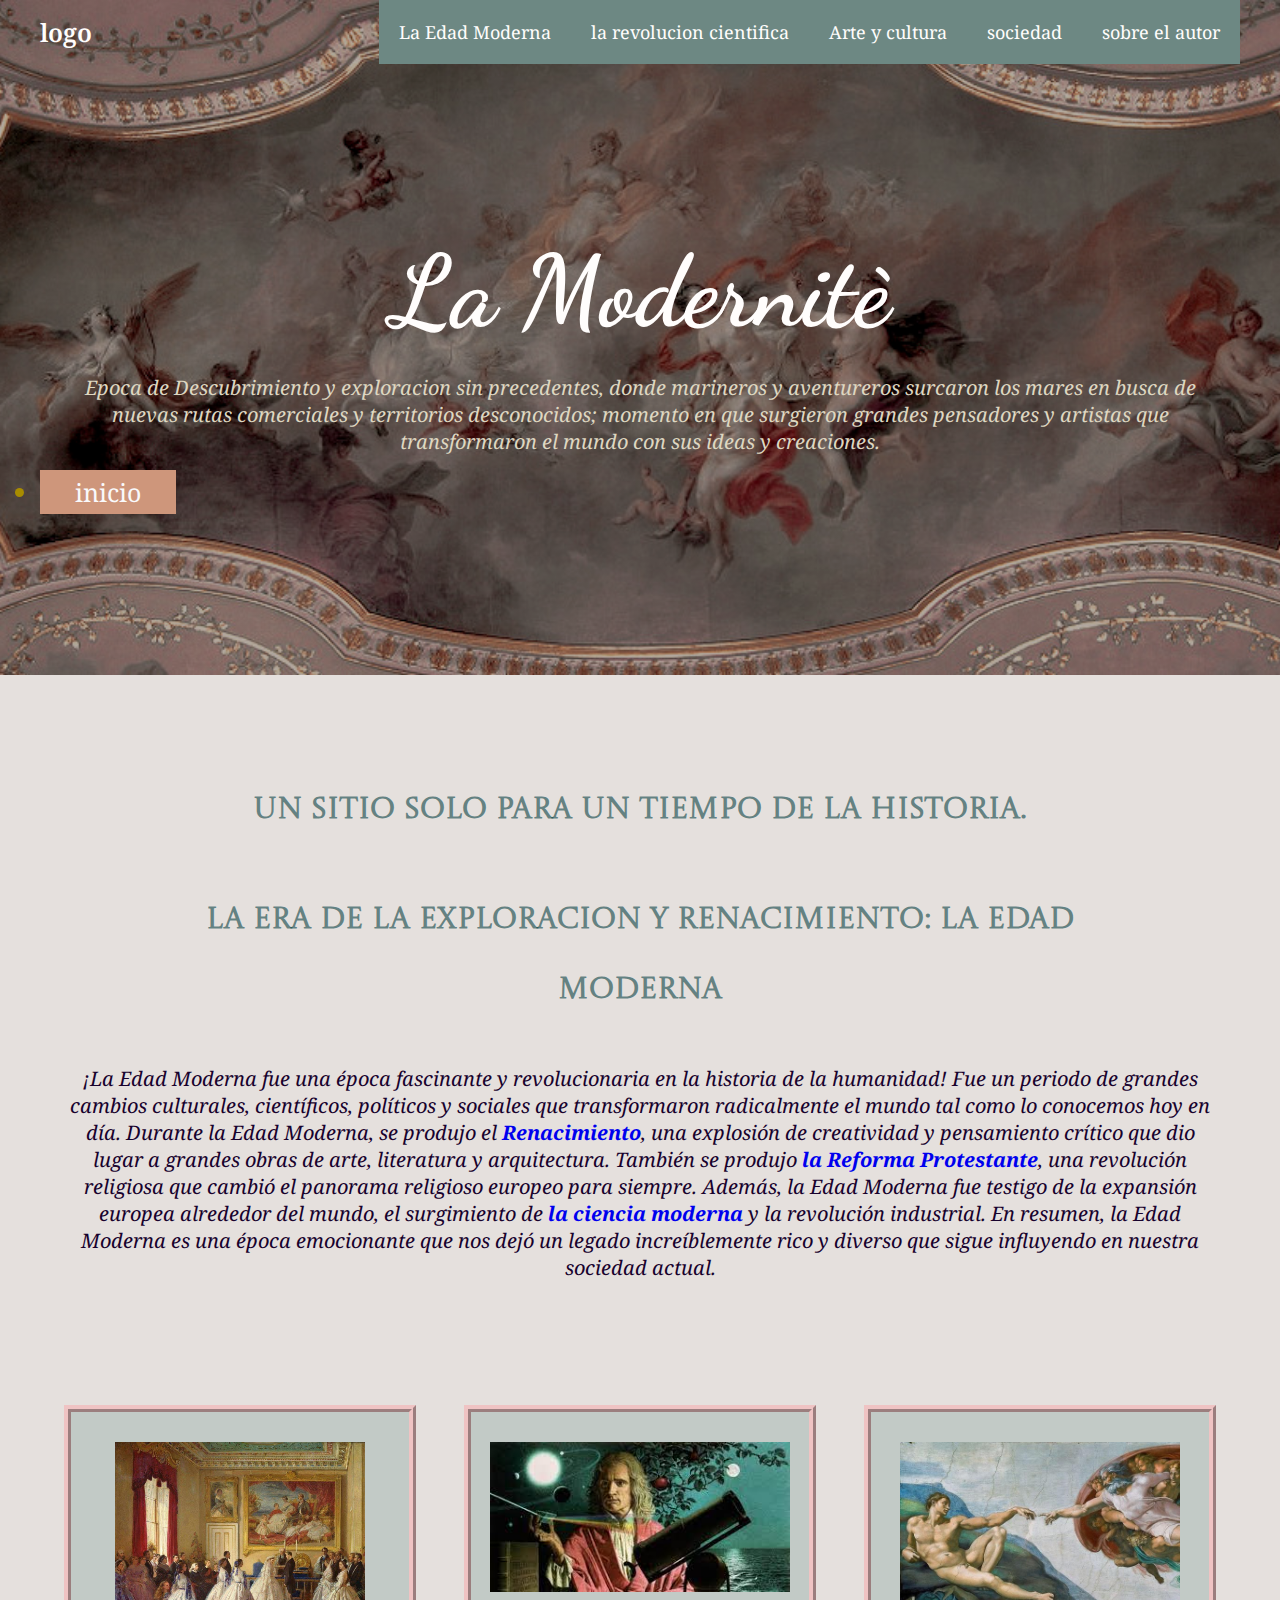
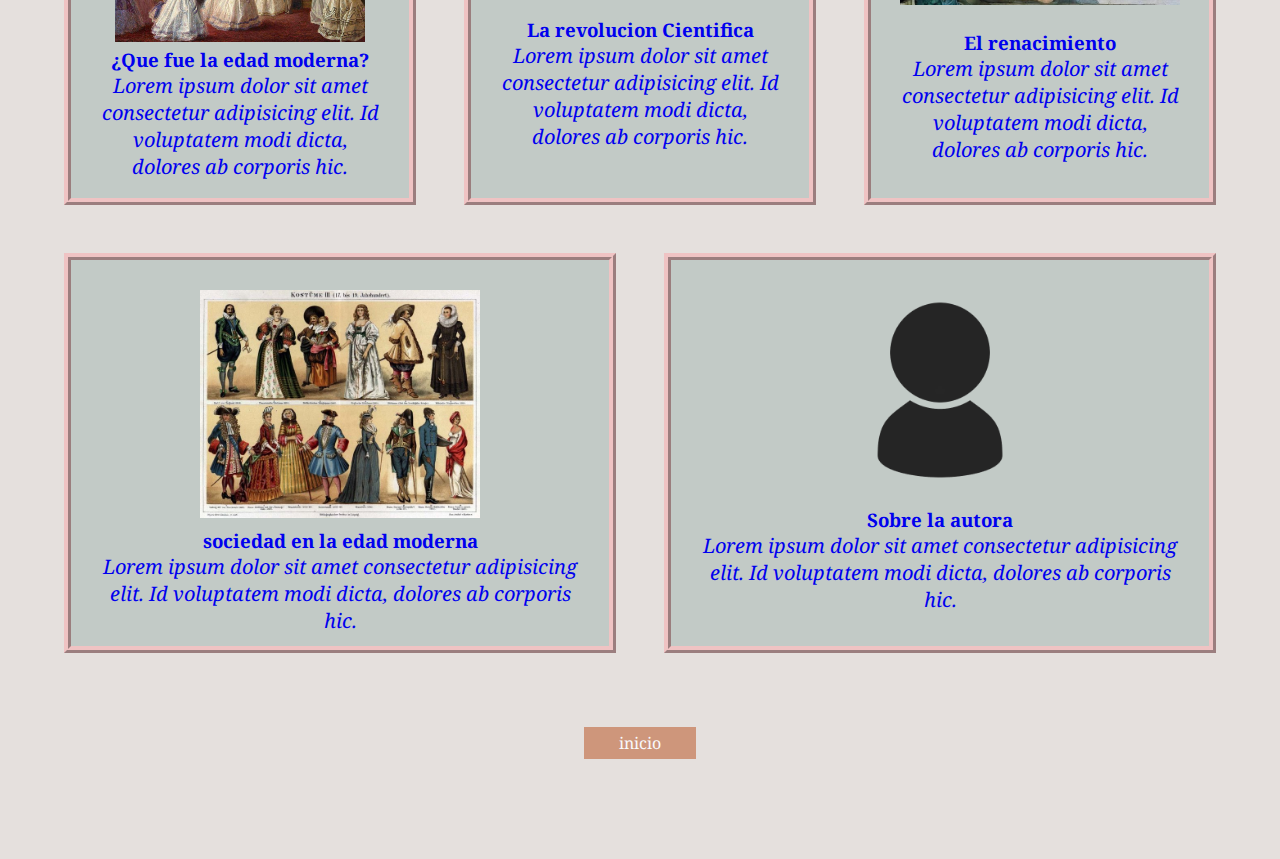
<file: index.html>
<!DOCTYPE html>
<html lang="es">
<head>
    <meta charset="UTF-8">
    <meta http-equiv="X-UA-Compatible" content="IE=edge">
    <meta name="viewport" content="width=device-width, initial-scale=1.0">
    <title>inicio</title>
    <link rel="stylesheet" href="style.css">
    <link rel="shortcut icon" href="carpeta/icon.jpg">
</head>
<body>

  <header class=" header">
    <div class="menu container">
        <a href="#" class="logo">logo</a>
        <input type="checkbox" id="menu"/>
        <label for="menu">
            <img src="carpeta/icon.png" class="menu-icono" alt="">
        </label>
        <nav class="navbar">
            <ul>
                <li><a href="index - copia.html">La Edad Moderna</a></li>
                <li><a href="index-revolucion cientifica.html">la revolucion cientifica</a></li>
                <li><a href="index-renacimiento.html">Arte y cultura</a></li>
                <li><a href="index-sociedad.html">sociedad</a></li>
                <li><a href="index-autor.html">sobre el autor</a></li>
            </ul>

        </nav>

    </div>
    <div class="content container">
        <h1>La Modernitè</h1>
        <br>
        <p> Epoca de Descubrimiento y exploracion sin precedentes, donde marineros y 
            aventureros surcaron los mares en busca de nuevas rutas comerciales y territorios
             desconocidos; momento en que surgieron grandes pensadores y artistas que transformaron el mundo con sus ideas y creaciones.
        </p>
        <ul><li><a href="index.html" class="btn-1">inicio</a></li></ul>
    </div>
  </header>











  <section class="cofi">


    <div class="cofi-content container">

        <h2>un sitio solo para un tiempo de la historia.</h2>
        <h2>la era de la exploracion y renacimiento: LA EDAD MODERNA</h2>
        <p class="txt-p"> ¡La Edad Moderna fue una época fascinante y revolucionaria en la historia de la humanidad! Fue un periodo de grandes cambios culturales, científicos, políticos y sociales que transformaron
             radicalmente el mundo tal como lo conocemos hoy en día. Durante la Edad Moderna, se produjo el <span><a href="index-sociedad.html">Renacimiento</a></span>, una explosión de creatividad y pensamiento crítico que dio lugar a grandes obras de arte, 
             literatura y arquitectura. También se produjo<span><a href="index-sociedad.html"> la Reforma Protestante</a></span>, una revolución religiosa que cambió el panorama religioso europeo para siempre. Además, la Edad Moderna fue testigo de la 
             expansión europea alrededor del mundo, el surgimiento de <span><a href="index-sociedad.html">la ciencia moderna</a></span> y la revolución industrial. En resumen, la Edad Moderna es una época emocionante que nos dejó un legado 
             increíblemente rico y diverso que sigue influyendo en nuestra sociedad actual.
        </p>

        <div class="cofi-group">
            <div class="cofi-1">
                </li><a href="index - copia.html">
                    <img src="carpeta/Boda de la regina Elisabetta.jfif" alt=""> 
                    <h3>¿Que fue la edad moderna?</h3> 
                    <p> 
                    Lorem ipsum dolor sit amet consectetur adipisicing elit.
                    Id voluptatem modi dicta, dolores ab corporis hic.
                </a></p> 
            </div> 
            <div class="cofi-2">
                <a href="index-revolucion cientifica.html">
                    <img src="carpeta/newton.jfif" alt=""> 
                    <h3>La revolucion Cientifica</h3> 
                    <p> 
                    Lorem ipsum dolor sit amet consectetur adipisicing elit.
                    Id voluptatem modi dicta, dolores ab corporis hic.
                </a> </p> 
            </div> 
            <div class="cofi-3">
                <a href="index-renacimiento.html">
                    <img src="carpeta/renacimiento.jfif" alt=""> 
                    <h3>El renacimiento</h3> 
                    <p> 
                    Lorem ipsum dolor sit amet consectetur adipisicing elit.
                    Id voluptatem modi dicta, dolores ab corporis hic.
                </a> </p> 
            </div> 
        
        </div>
        

        <div class="cofi-group2">
            <div class="cofi-4">
                
                
                <a href="index-sociedad.html">
                    <img src="carpeta/people.jpg" alt=""> 
                    <h3>sociedad en la edad moderna</h3> 
                    <p> 
                    Lorem ipsum dolor sit amet consectetur adipisicing elit.
                    Id voluptatem modi dicta, dolores ab corporis hic.
                </a> </p> 

            </div> 
            <div class="cofi-5">
                <a href="index-autor.html">
                    <img src="pngwing.com (4).png" alt=""> 
                    <h3>Sobre la autora</h3> 
                    <p> 
                    Lorem ipsum dolor sit amet consectetur adipisicing elit.
                    Id voluptatem modi dicta, dolores ab corporis hic.
                </a> </p> 
            </div> 
        </div>
        <a href="#" class="btn-1">inicio</a>
</div>
            
  </section>
</file>
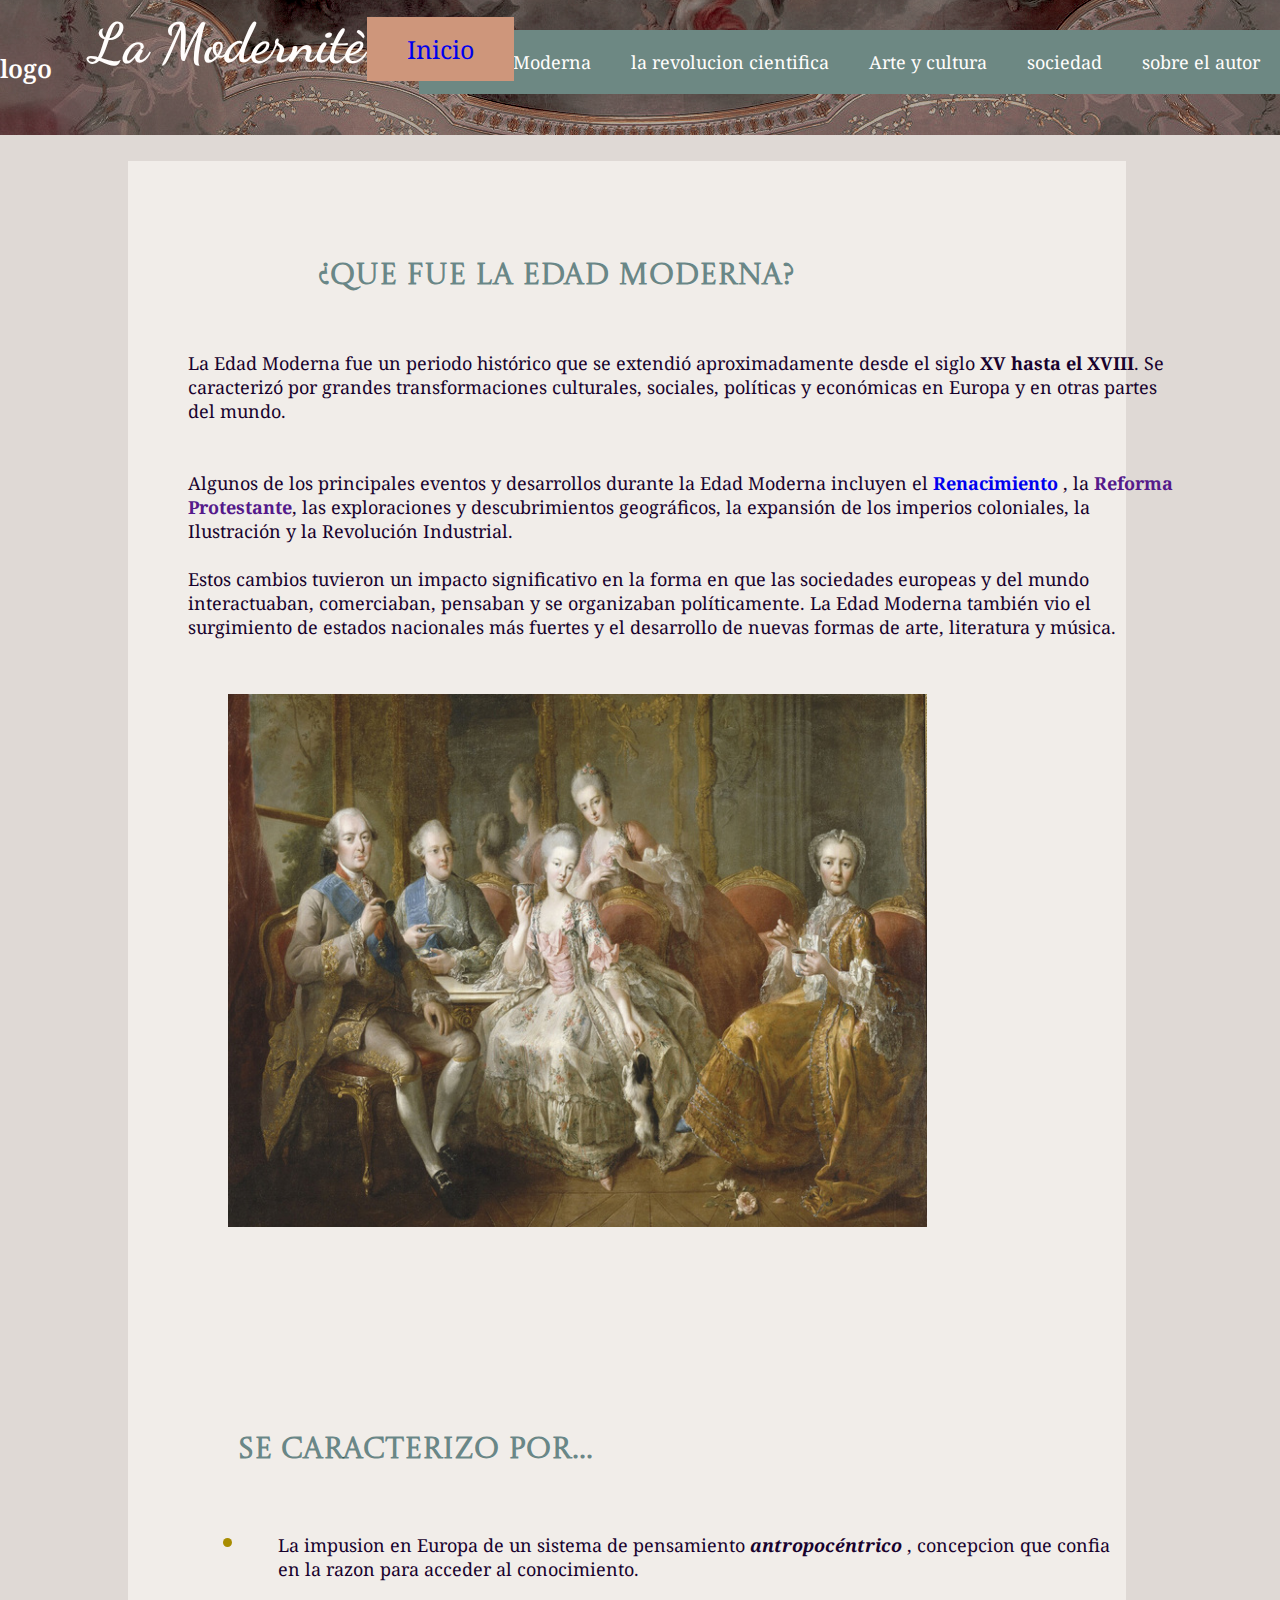
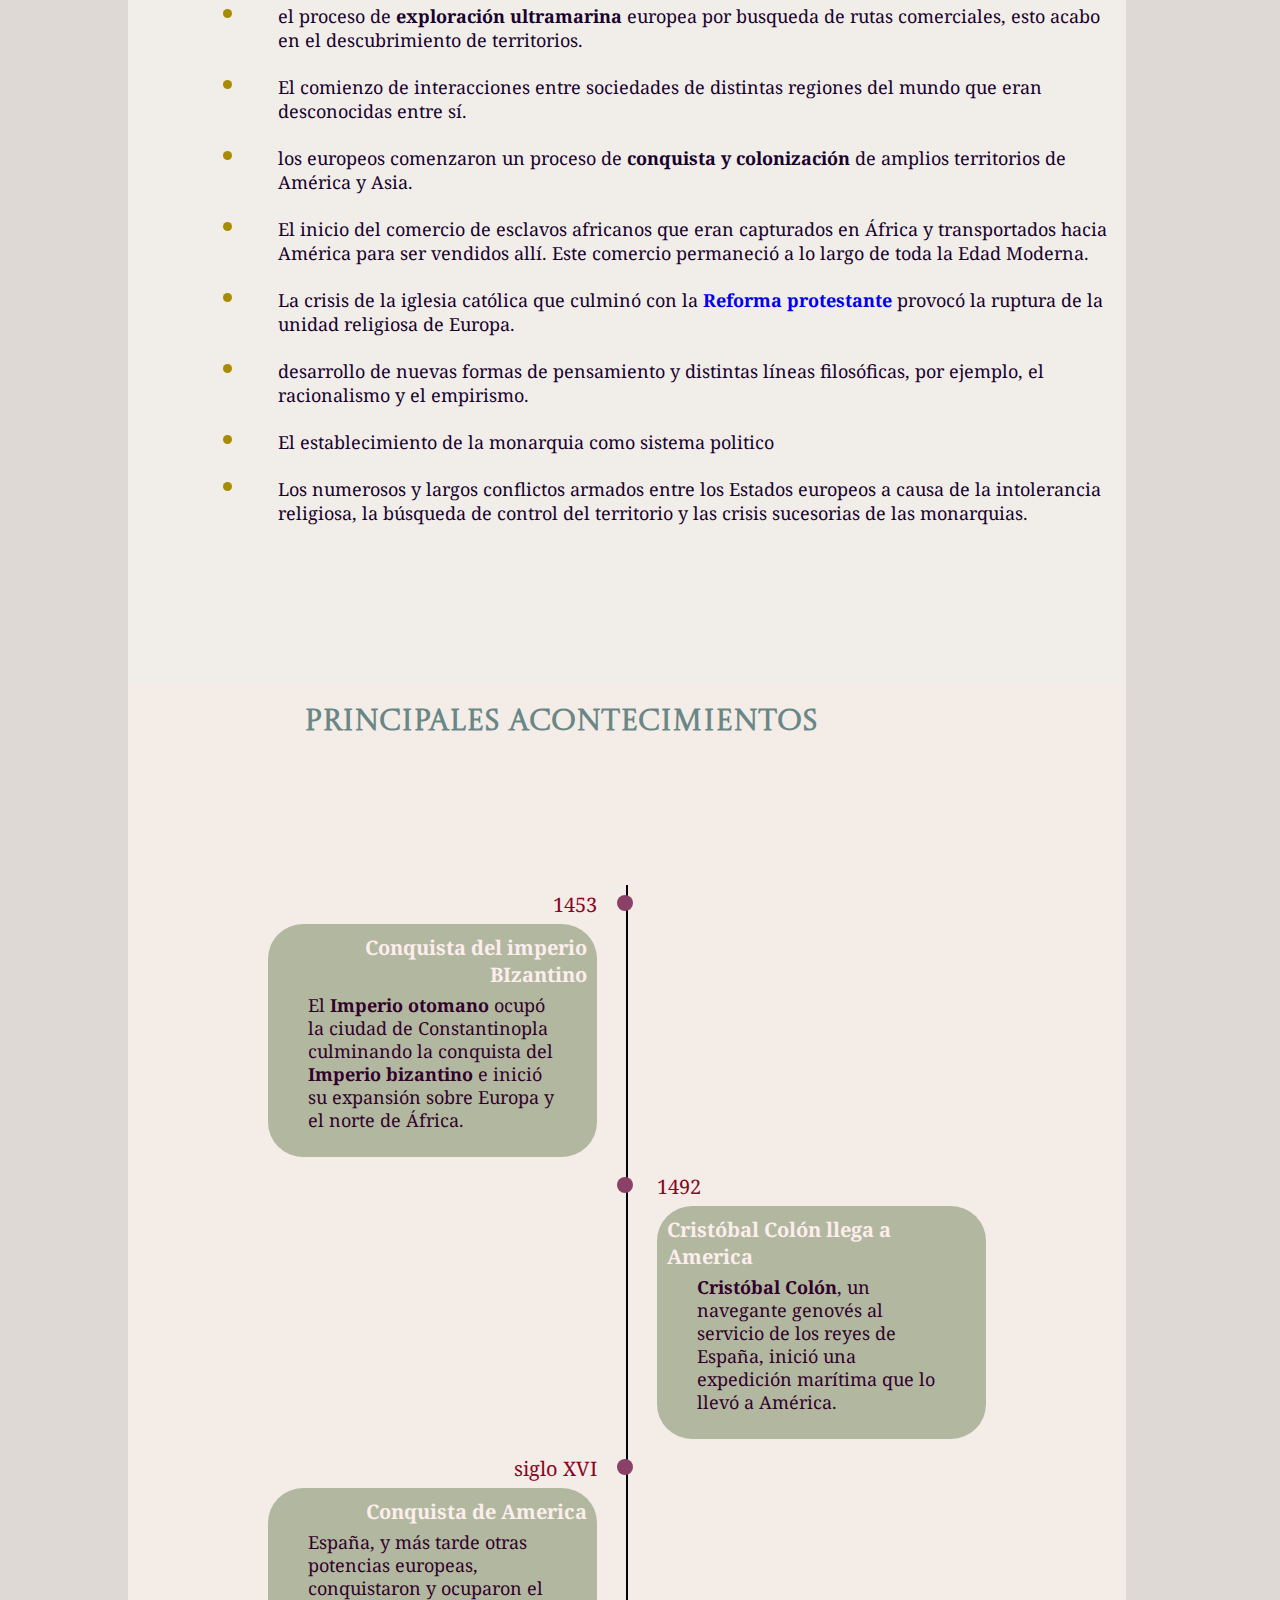
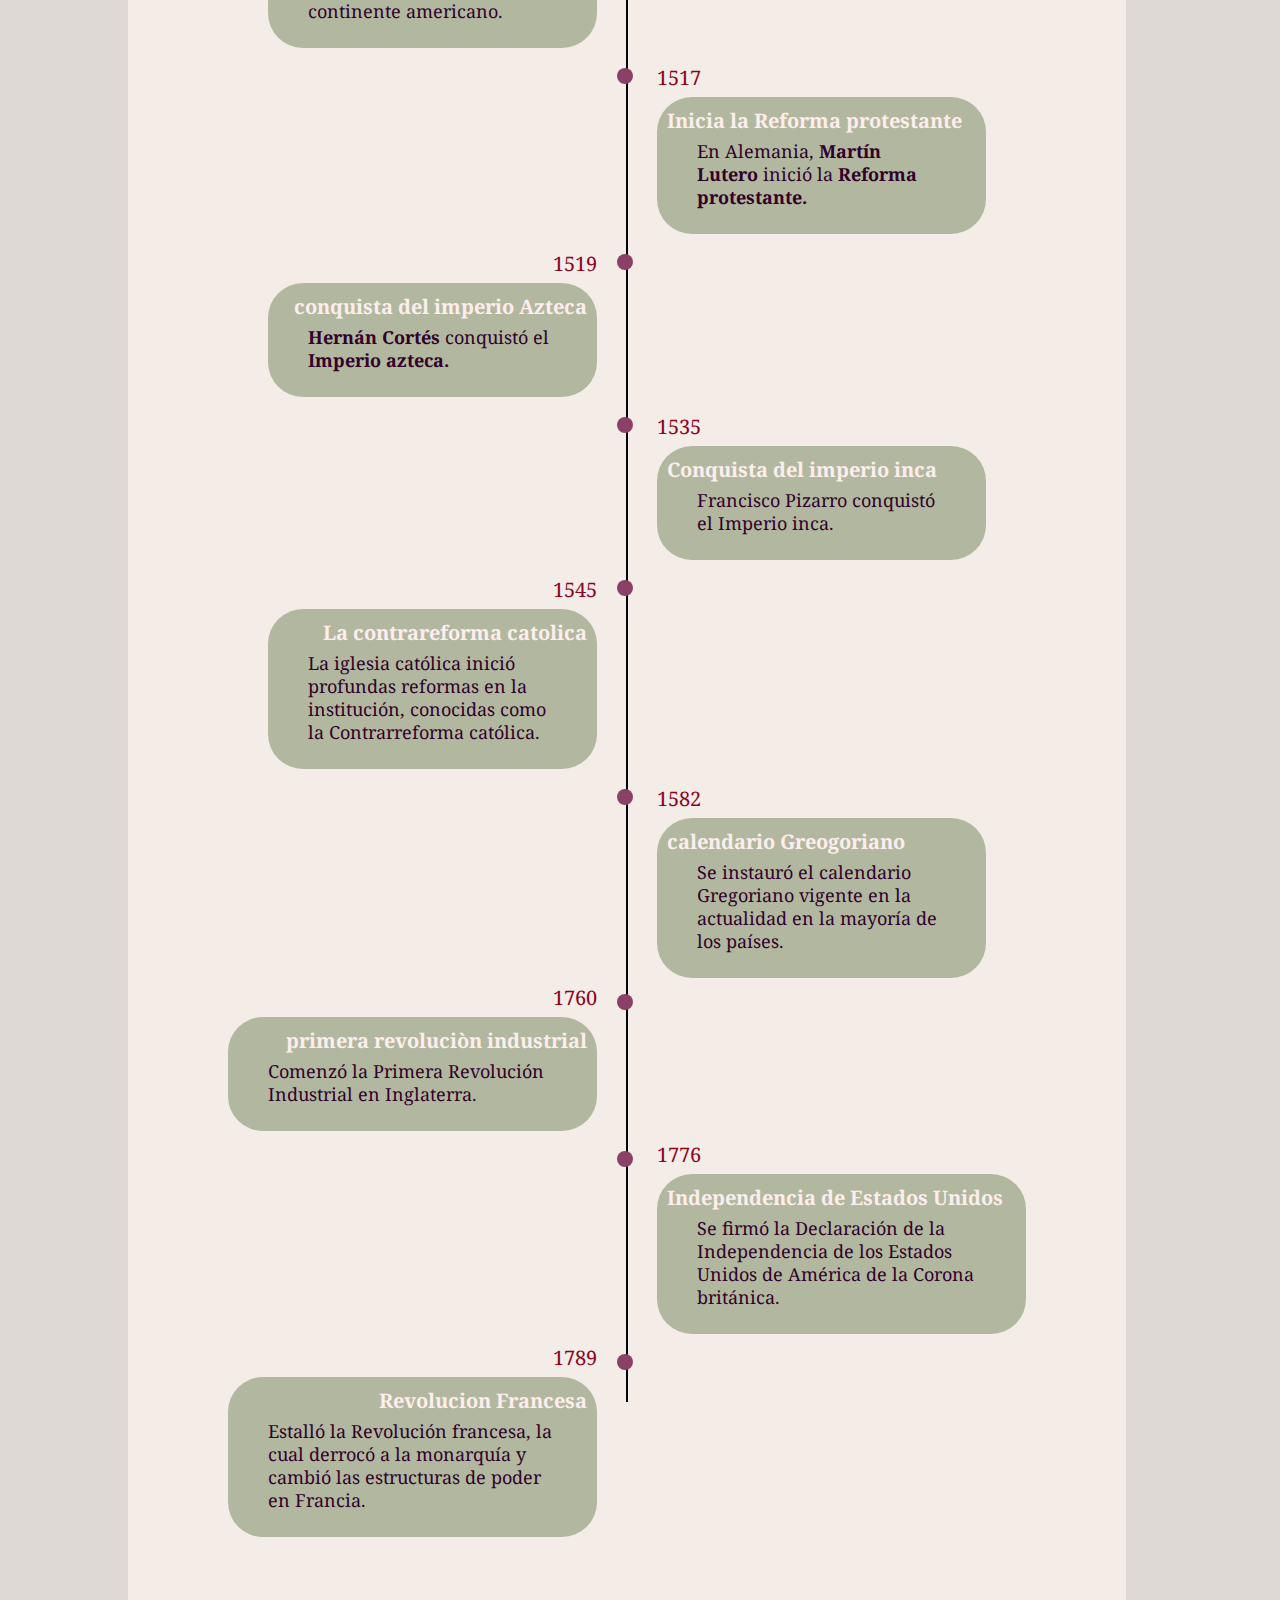
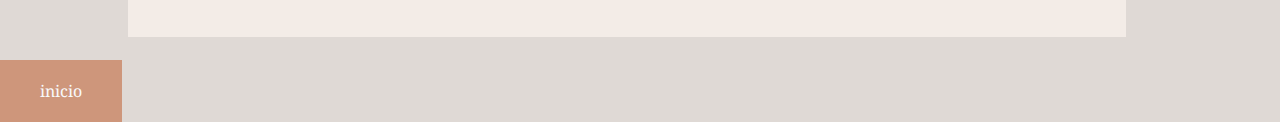
<file: index - copia.html>
<!DOCTYPE html>
<html lang="es">
<head>
    <meta charset="UTF-8">
    <meta http-equiv="X-UA-Compatible" content="IE=edge">
    <meta name="viewport" content="width=device-width, initial-scale=1.0">
    <title>La edad moderna</title>
    <link rel="stylesheet" href="style - copia.css">
    <link rel="shortcut icon" href="carpeta/icon.jpg">
</head>
<body>

  <header class="header">
    <div class="menu container">
        <a href="#" class="logo">logo</a>
        <input type="checkbox" id="menu"/>
        <label for="menu">
            <img src="Untitled.png" class="menu-icono" alt="">
        </label>
        <nav class="navbar">
            <ul>
                <li><a href="index - copia.html">La Edad Moderna</a></li>
                <li><a href="index-revolucion cientifica.html">la revolucion cientifica</a></li>
                <li><a href="index-renacimiento.html">Arte y cultura</a></li>
                <li><a href="index-sociedad.html">sociedad</a></li>
                <li><a href="index-filosofia.html">sobre el autor</a></li>
            </ul>

        </nav>

    </div>
    <div class="content container">
        <h1>La Modernitè</h1>
        <br>
        <ul><li><a href="index.html">Inicio</a></li></ul>
    </div>
  </header>











  <section class="cofi">


    <div class="cofi-content container">

        <h2>¿que fue la edad moderna?</h2>
        <p class="txt-p"> La Edad Moderna fue un periodo histórico que se extendió aproximadamente desde el siglo <span>XV hasta el XVIII</span>. Se caracterizó por grandes transformaciones culturales, sociales, políticas y económicas en Europa y en otras partes del mundo.
            <br><br><br>

            Algunos de los principales eventos y desarrollos durante la Edad Moderna incluyen el <a href="index-renacimiento.html">Renacimiento </a>, la <a href "index-sociedad.html">Reforma Protestante</a>, las exploraciones y descubrimientos geográficos, la expansión de los imperios coloniales, la Ilustración y la Revolución Industrial.
            <br><br>
            Estos cambios tuvieron un impacto significativo en la forma en que las sociedades europeas y del mundo interactuaban, comerciaban, pensaban y se organizaban políticamente. La Edad Moderna también vio el surgimiento de estados nacionales más fuertes y el desarrollo de nuevas formas de arte, literatura y música.
        </p>
        <img class="cofi-img"src="carpeta/familia.jpg" alt="imagen familia">
        

    </div>
        
        
        
    </div>

    <div class="cofi-c">
        <div class="cofi-group">
            <h2>Se caracterizo por...</h2>
            <ul>
                <li><p>La impusion en Europa de  un sistema de pensamiento <span id="an">antropocéntrico</span> , concepcion que confia en la razon para acceder al conocimiento. </p></li>
                <li><p>el proceso de <span>exploración ultramarina</span> europea por busqueda de rutas comerciales, esto acabo en el descubrimiento de territorios. </p></li>
                <li><p>El comienzo de interacciones entre sociedades de distintas regiones del mundo que eran desconocidas entre sí.</p></li>
                <li><p>los europeos comenzaron un proceso de <span>conquista y colonización</span> de amplios territorios de América y Asia.</p></li>
                <li><p>El inicio del comercio de esclavos africanos que eran capturados en África y transportados hacia América para ser vendidos allí. Este comercio permaneció a lo largo de toda la Edad Moderna.</p></li>
                <li><p>La crisis de la iglesia católica que culminó con la<a href="index-sociedad.html"> Reforma protestante</a> provocó la ruptura de la unidad religiosa de Europa.</p></li>
                <li><p>desarrollo de nuevas formas de pensamiento y distintas líneas filosóficas, por ejemplo, el racionalismo y el empirismo.</p></li>
                <li><p>El establecimiento de la monarquia como sistema politico</p></li>
                <li><p>Los numerosos y largos conflictos armados entre los Estados europeos 
                    a causa de la intolerancia religiosa, la búsqueda de control del territorio y las crisis sucesorias de las monarquias.</p></li>
            </ul>

    </div>






  </section>



  




  <section class="timeline">
    <meta charset="utf-8">
  <meta name= "viewport" content="width-device-width, initial-scale=1">
  
  <section class= "timeline-section">
    <h2>Principales acontecimientos</h2>
    <br>
    <br>
    <br>
    <br>
    <div class="timeline-items">
        <div class="timeline-item">
            <div class="timeline-dot"></div> 
            <div class="timeline-date">1453</div>
            <div class="timeline-content">
                <h3>Conquista del imperio BIzantino</h3>
                <p>El <span>Imperio otomano</span> ocupó la ciudad de Constantinopla
                     culminando la conquista del <span>Imperio bizantino</span> e inició 
                     su expansión sobre Europa y el norte de África.</p>
            </div>
        </div>
        <div class="timeline-item">
            <div class="timeline-dot"></div> 
            <div class="timeline-date">1492</div>
            <div class="timeline-content">
                <h3>Cristóbal Colón llega a America
                </h3>
                <p><span>Cristóbal Colón</span>, un navegante genovés al servicio 
                    de los reyes de España, inició una expedición marítima
                     que lo llevó a América.</p>
            </div>
        </div>
        <div class="timeline-item">
            <div class="timeline-dot"></div> 
            <div class="timeline-date">siglo XVI</div>
            <div class="timeline-content">
                <h3>Conquista de America</h3>
                <p>España, y más tarde otras potencias europeas, conquistaron y ocuparon el continente americano.</p>
            </div>
        </div>
        <div class="timeline-item">
            <div class="timeline-dot"></div> 
            <div class="timeline-date">1517</div>
            <div class="timeline-content">
                <h3>Inicia la Reforma protestante</h3>
                <p>En Alemania,<span> Martín Lutero</span> inició la <span>Reforma protestante.</span></p>
            </div>
        </div>
        <div class="timeline-item">
            <div class="timeline-dot"></div> 
            <div class="timeline-date">1519</div>
            <div class="timeline-content">
                <h3>conquista del imperio Azteca</h3>
                <p><span>Hernán Cortés</span> conquistó el <span>Imperio azteca.</span></p>
            </div>
        </div>
        <div class="timeline-item">
            <div class="timeline-dot"></div> 
            <div class="timeline-date">1535</div>
            <div class="timeline-content">
                <h3>Conquista del imperio inca</h3>
                <p>Francisco Pizarro conquistó el Imperio inca.</p>
            </div>
        </div>
        <div class="timeline-item">
            <div class="timeline-dot"></div> 
            <div class="timeline-date">1545</div>
            <div class="timeline-content">
                <h3>La contrareforma catolica</h3>
                <p>La iglesia católica inició profundas reformas en la institución, conocidas como la Contrarreforma católica.</p>
            </div>
        </div>
        <div class="timeline-item">
            <div class="timeline-dot"></div> 
            <div class="timeline-date">1582</div>
            <div class="timeline-content">
                <h3>calendario Greogoriano</h3>
                <p>Se instauró el calendario Gregoriano vigente en la actualidad en la mayoría de los países.</p>
            </div>
        </div>
            
        </div>
        <div class="timeline-item">
            <div class="timeline-dot"></div> 
            <div class="timeline-date">1760</div>
            <div class="timeline-content">
                <h3>primera revoluciòn industrial</h3>
                <p>	Comenzó la Primera Revolución Industrial en Inglaterra.</p>
            </div>
        </div>
        <div class="timeline-item">
            <div class="timeline-dot"></div> 
            <div class="timeline-date">1776</div>
            <div class="timeline-content">
                <h3>Independencia de Estados Unidos</h3>
                <p>Se firmó la Declaración de la Independencia de los Estados Unidos de América de la Corona británica.</p>
            </div>
        </div>
        <div class="timeline-item">
            <div class="timeline-dot"></div> 
            <div class="timeline-date">1789</div>
            <div class="timeline-content">
                <h3>Revolucion Francesa</h3>
                <p>Estalló la Revolución francesa, la cual derrocó a la monarquía y cambió las estructuras de poder en Francia.</p>
            </div>
        </div>
        

        
    </div>
  </section>
  </section>
    
  <a href="#" class="btn-1">inicio</a>

  
  
  
</body>
</html>
</file>
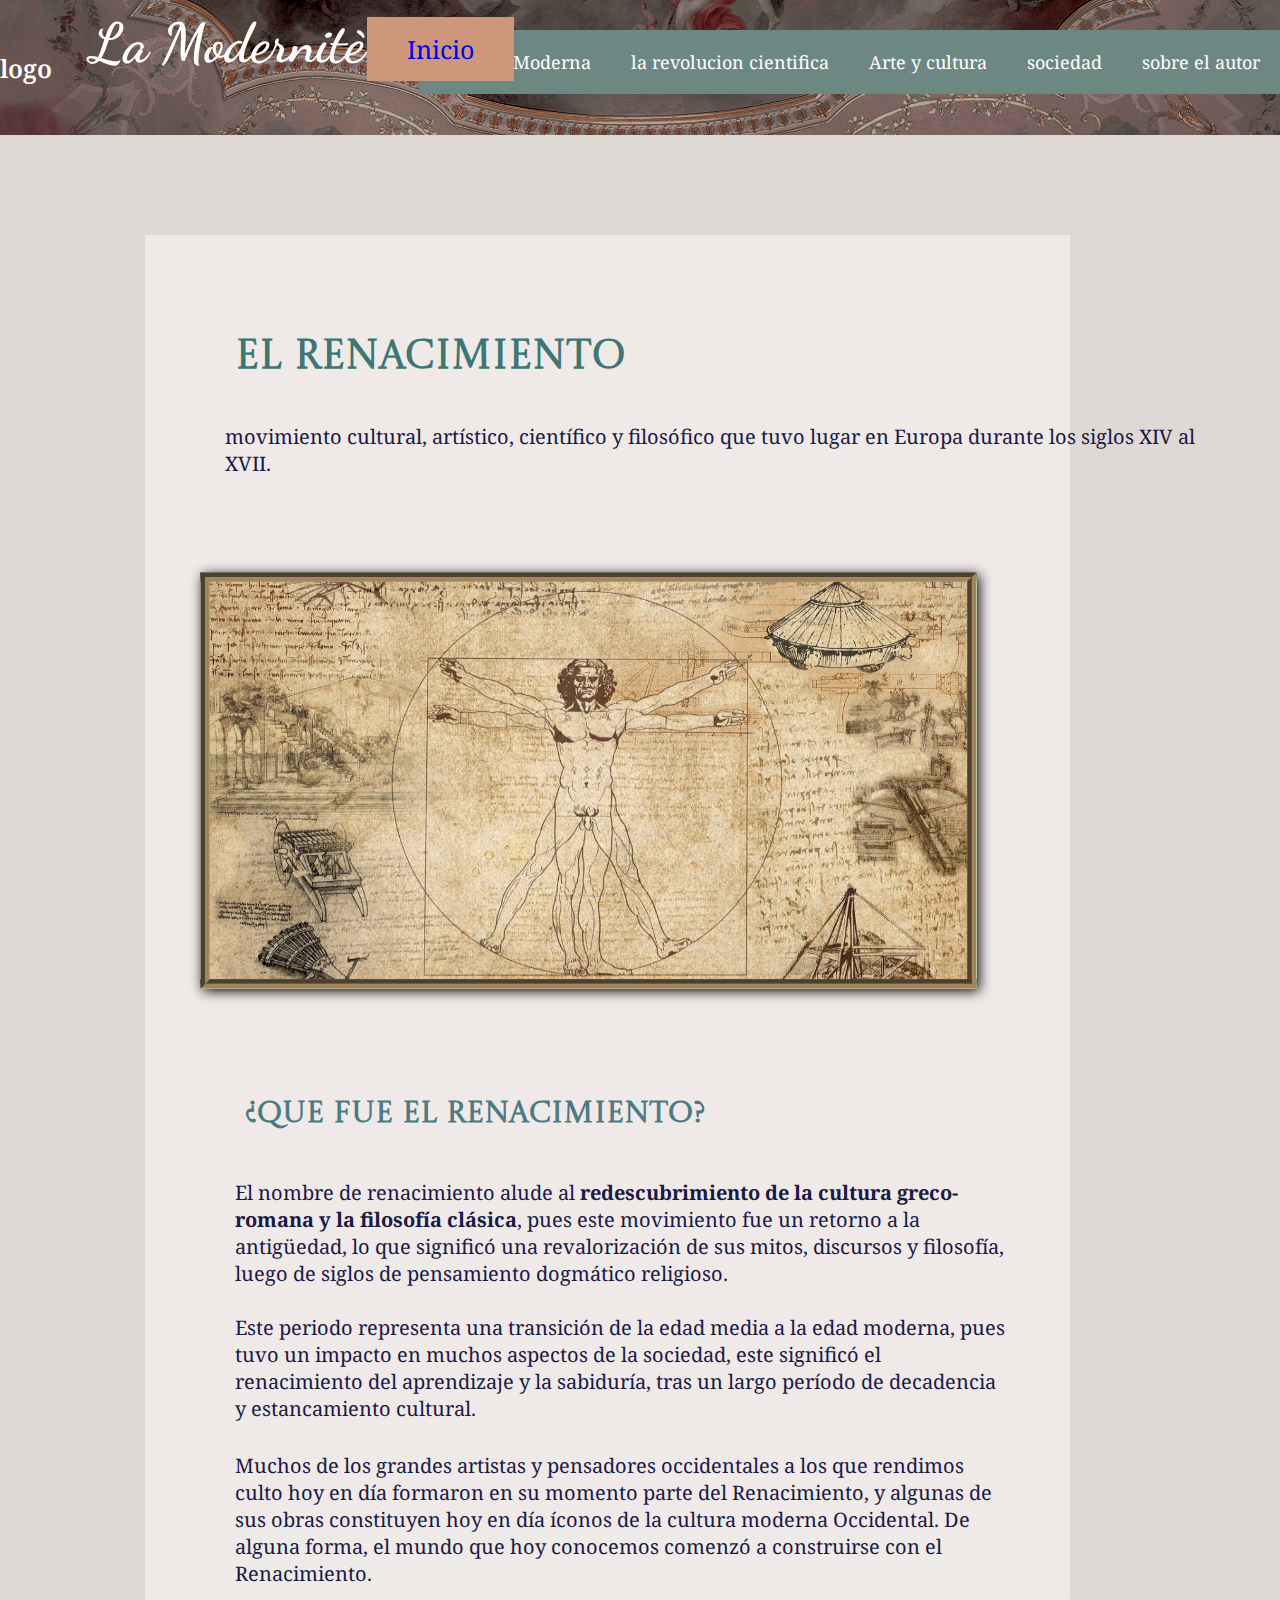
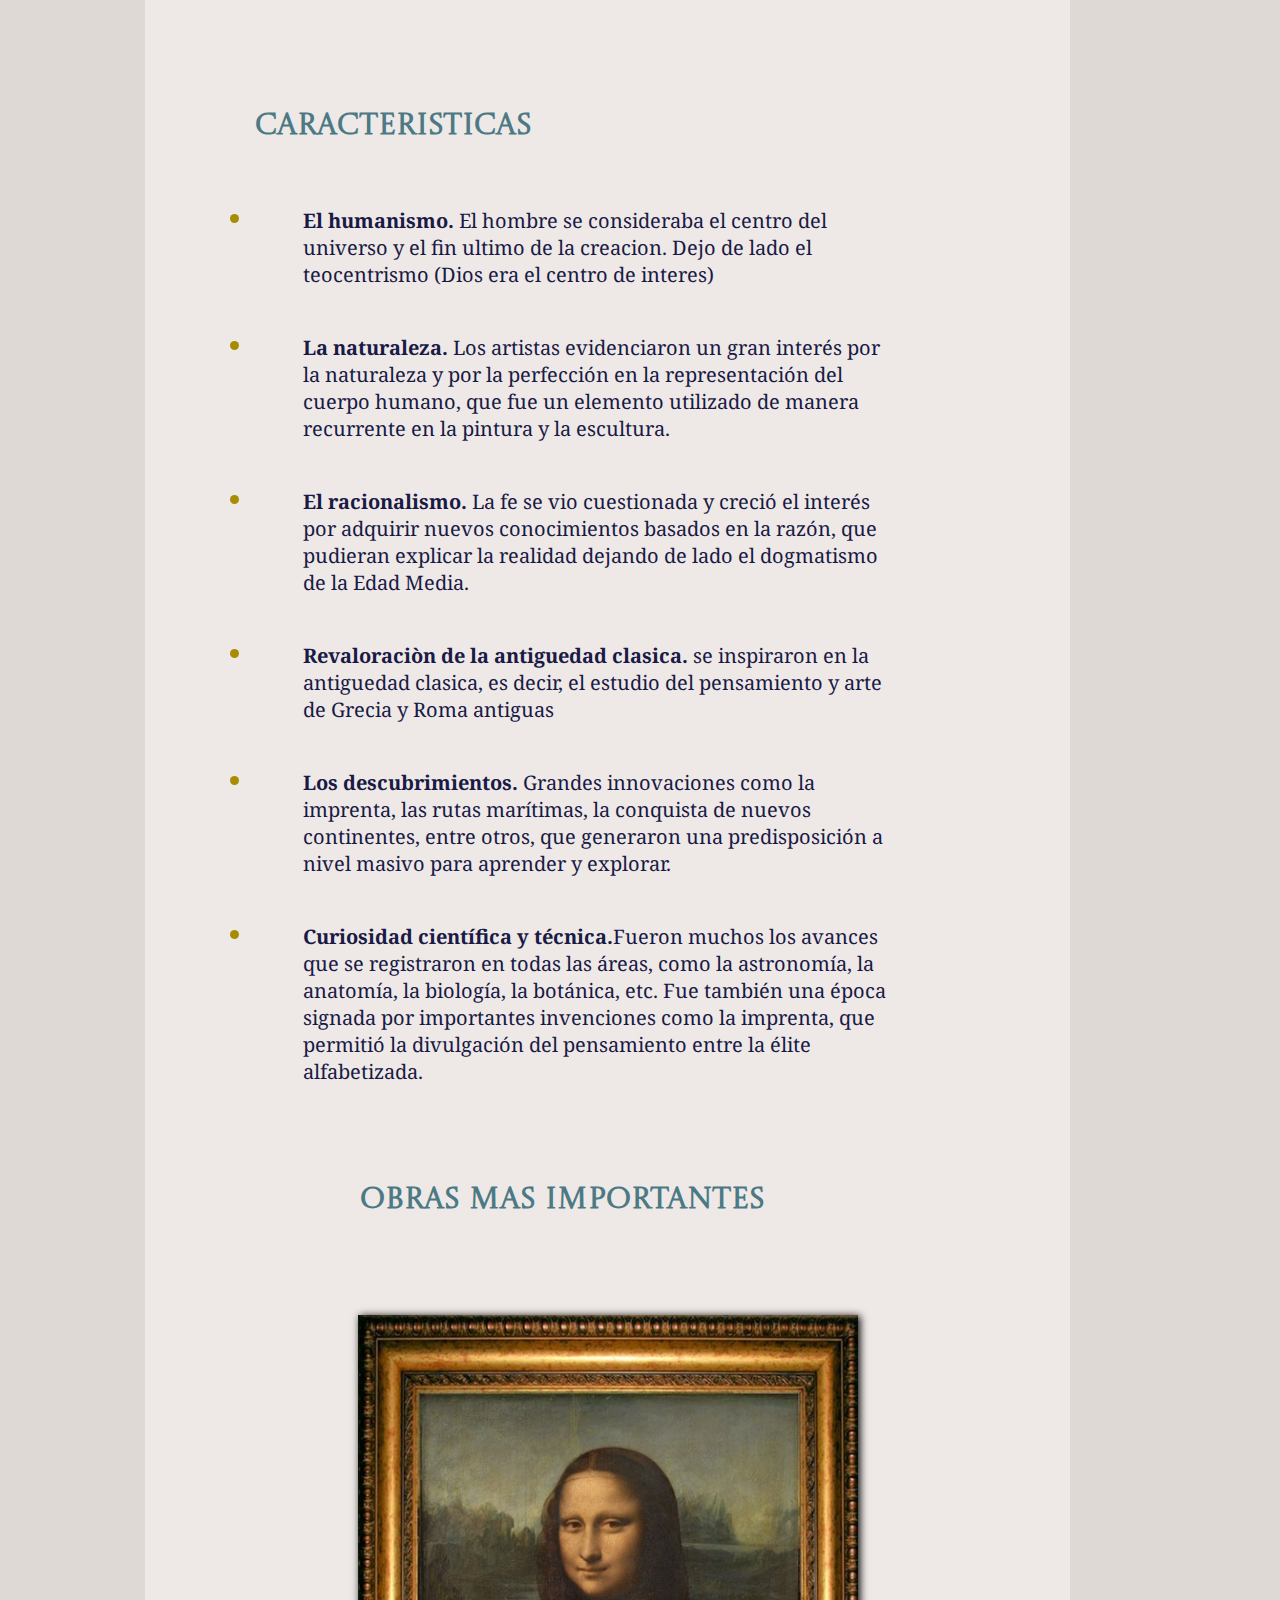
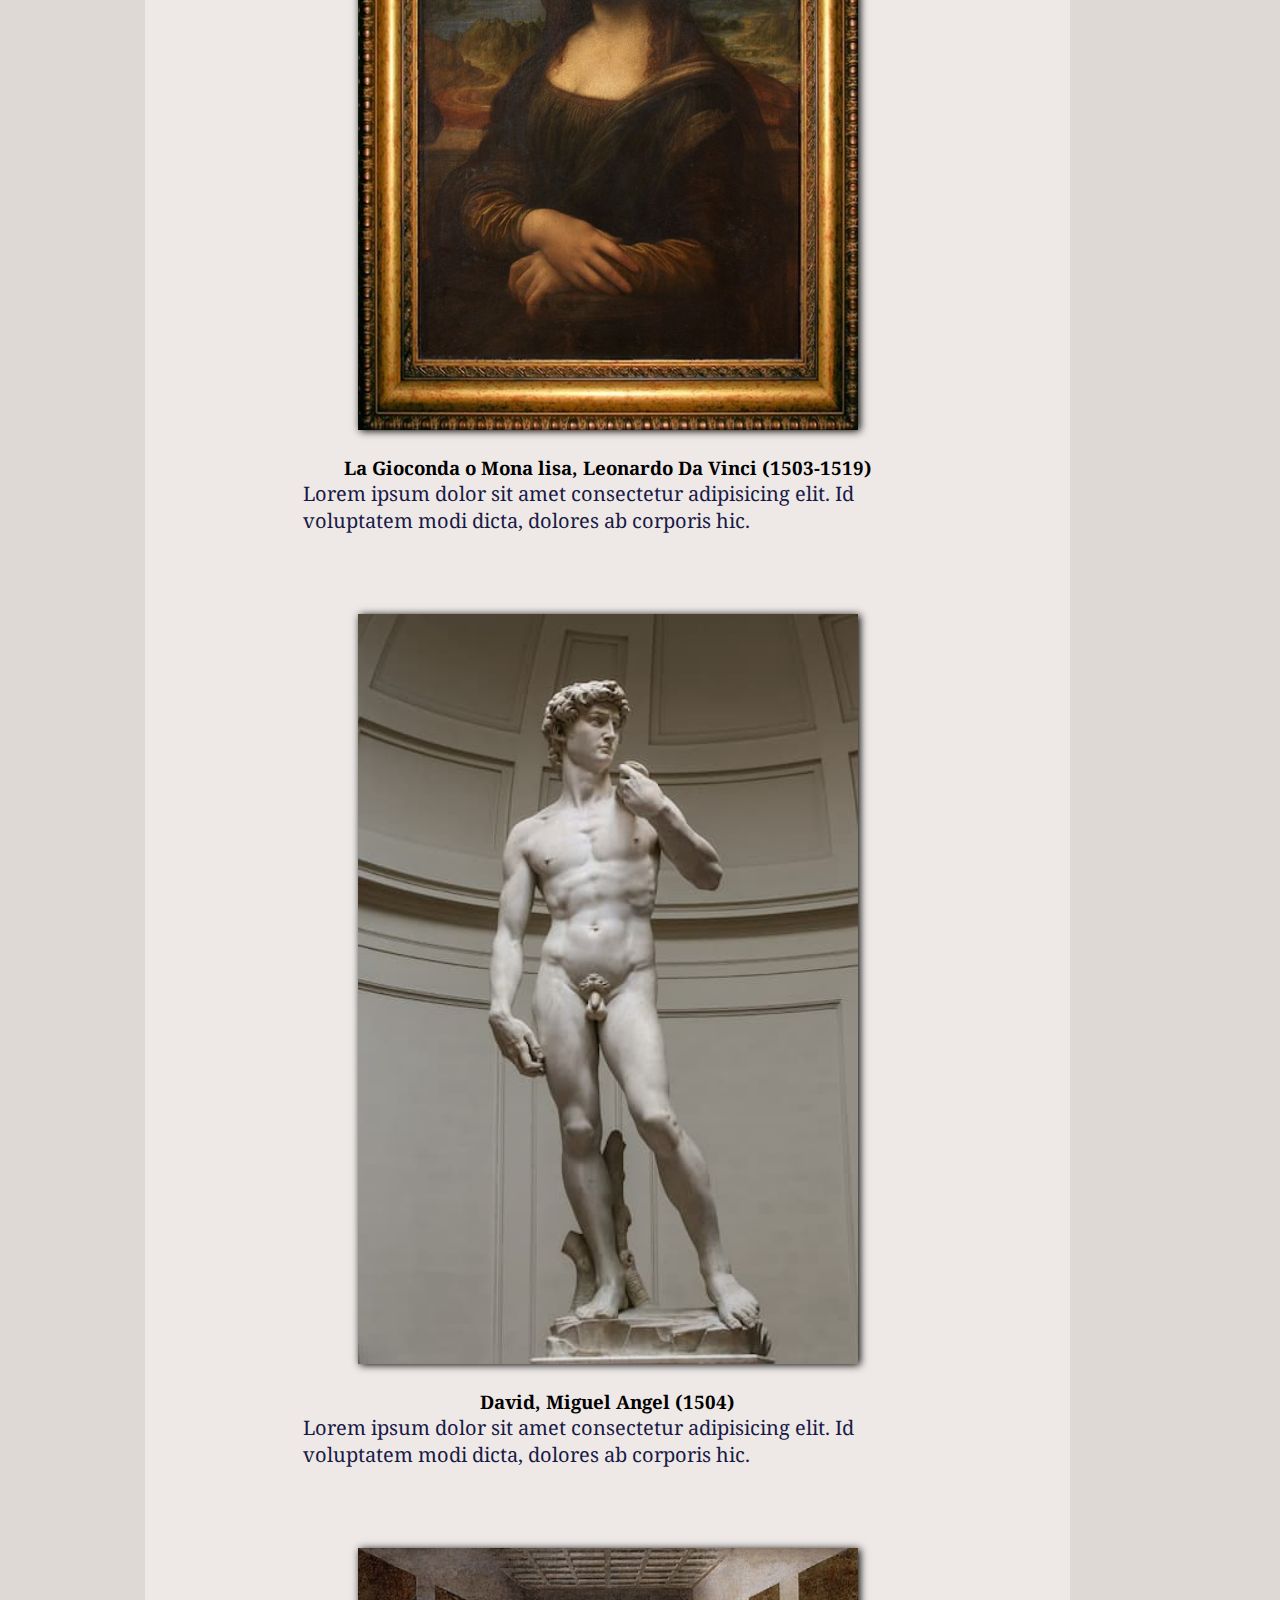
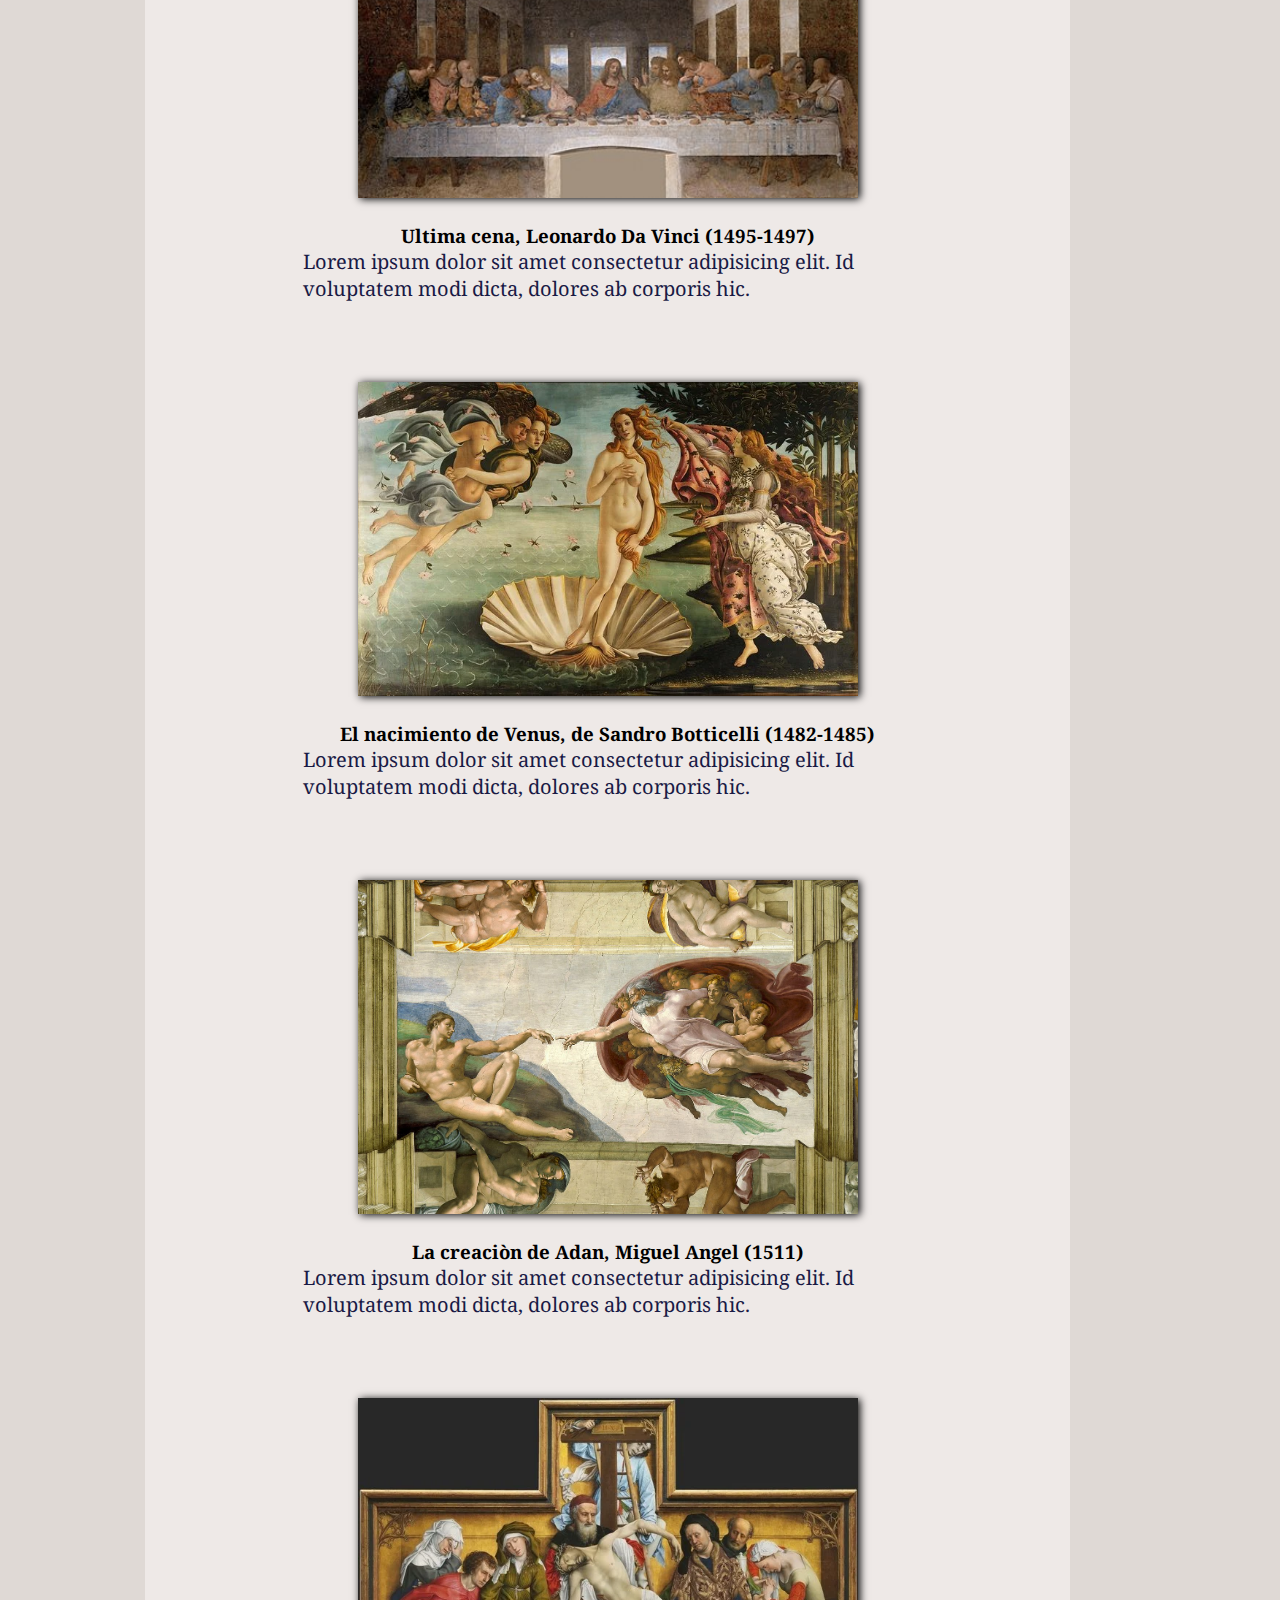
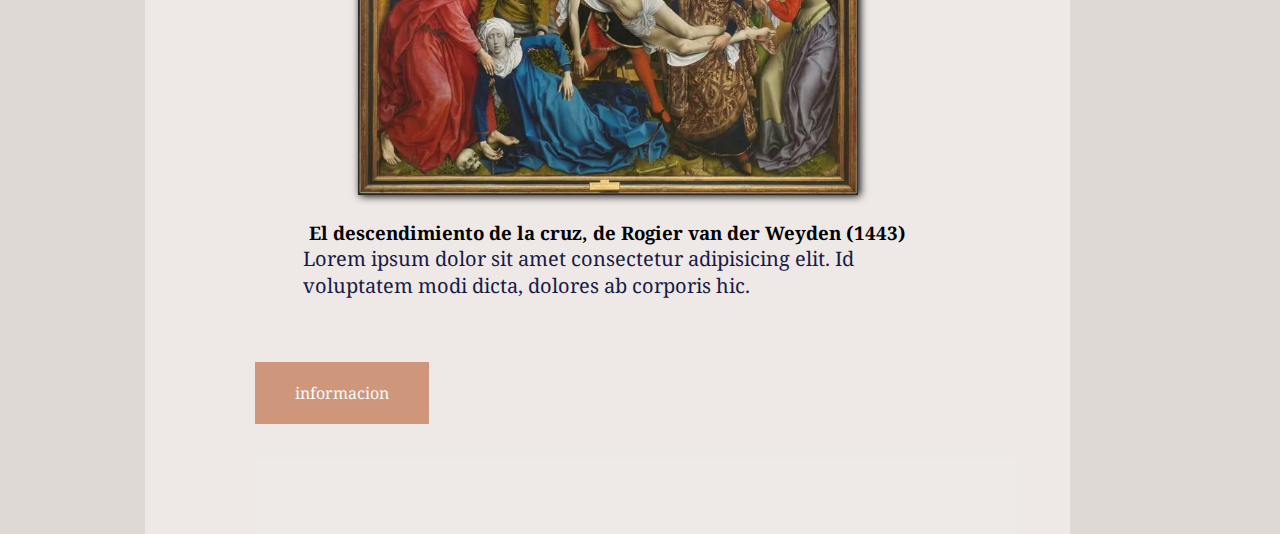
<file: index-renacimiento.html>
<!DOCTYPE html>
<html lang="es">
<head>
    <meta charset="UTF-8">
    <meta http-equiv="X-UA-Compatible" content="IE=edge">
    <meta name="viewport" content="width=device-width, initial-scale=1.0">
    <title>El renacimiento</title>
    <link rel="stylesheet" href="arte.css">
    <link rel="shortcut icon" href="carpeta/icon.jpg">
</head>
<body>

  <header class=" header">
    <div class="menu container">
        <a href="#" class="logo">logo</a>
        <input type="checkbox" id="menu"/>
        <label for="menu">
            <img src="Untitled.png" class="menu-icono" alt="">
        </label>
        <nav class="navbar">
            <ul>
                <li><a href="index - copia.html">La Edad Moderna</a></li>
                <li><a href="index-revolucion cientifica.html">la revolucion cientifica</a></li>
                <li><a href="index-renacimiento.html">Arte y cultura</a></li>
                <li><a href="index-sociedad.html">sociedad</a></li>
                <li><a href="index-autor.html">sobre el autor</a></li>
            </ul>

        </nav>

    </div>
    <div class="content container">
        <h1>La Modernitè</h1>
        <ul><li><a href="index.html">Inicio</a></li></ul>
    </div>
  </header>











  <section class="cofi">


    <div class="cofi-content container">
        <div class="cofi-r">
            <br>
            <br>
            <br>
            <br>
            <h2 id="titulo">El renacimiento</h2>
            <p class="txt-p"> movimiento cultural, artístico, científico y filosófico que tuvo lugar en Europa durante los siglos XIV al XVII.
            </p>
            <div class="cofi-o"> 
                <img src="carpeta/humanismo.jpg" alt="renacimiento">
                <h2>¿Que fue el renacimiento?</h2>
            <p>El nombre de renacimiento alude al <span>redescubrimiento de la cultura greco-romana y la filosofía clásica</span>, pues este movimiento fue un retorno a la antigüedad, lo que significó una revalorización de sus mitos, discursos y filosofía, luego de siglos de pensamiento dogmático religioso.
                 <br>
                 <br>
                 Este periodo representa una transición de la edad media a la edad moderna, pues tuvo un impacto en muchos aspectos de la sociedad, este significó el renacimiento del aprendizaje y la sabiduría, tras un largo período de decadencia y estancamiento cultural.
                </p>
                <p>Muchos de los grandes artistas y pensadores occidentales a los que rendimos culto hoy en día formaron en su momento parte del Renacimiento, y algunas de sus obras constituyen hoy en día íconos de la cultura moderna Occidental. De alguna forma, el mundo que hoy conocemos comenzó a construirse con el Renacimiento.</p>
            </div>
            
        </div>

        <div class="cofi-group">
            
            <h2>Caracteristicas</h2>
            <ul>
                <li><p><span>El humanismo.</span> El hombre se consideraba el centro del universo y el fin ultimo de la creacion. Dejo de lado el teocentrismo (Dios era el centro de interes) </p></li>
                <li><p><span>La naturaleza.</span> Los artistas evidenciaron un gran interés por la naturaleza y por la perfección en la representación del cuerpo humano, que fue un elemento utilizado de manera recurrente en la pintura y la escultura.</p></li>
                <li><p><span>El racionalismo.</span> La fe se vio cuestionada y creció el interés por adquirir nuevos conocimientos basados en la razón, que pudieran explicar la realidad dejando de lado el dogmatismo de la Edad Media.</p></li>
                <li><p><span>Revaloraciòn de la antiguedad clasica.</span> se inspiraron  en la antiguedad clasica, es decir, el estudio del pensamiento y arte de Grecia y Roma antiguas</p></li>
                <li><p><span>Los descubrimientos.</span> Grandes innovaciones como la imprenta, las rutas marítimas, la conquista de nuevos continentes, entre otros, que generaron una predisposición a nivel masivo para aprender y explorar.</p></li>
                <li><p><span>Curiosidad científica y técnica.</span>Fueron muchos los avances que se registraron en todas las áreas, como la astronomía, la anatomía, la biología, la botánica, etc. Fue también una época signada por importantes invenciones como la imprenta, que permitió la divulgación del pensamiento entre la élite alfabetizada.</p></li>
            </ul>



            <div class="cofi-1">
                <h2>Obras mas importantes</h2>
                    <img src="carpeta/gioconda.jpg" alt="la Gioconta"> 
                    <h3>La Gioconda o Mona lisa, Leonardo Da Vinci (1503-1519) </h3> 
                    <p> 
                        Lorem ipsum dolor sit amet consectetur adipisicing elit.
                        Id voluptatem modi dicta, dolores ab corporis hic.
                    </p> 
                </div> 
                <div class="cofi-1">
                    <img src="carpeta/david.jpg" alt="David, Miguel Angel"> 
                    <h3>David, Miguel Angel (1504)</h3> 
                    <p> 
                        Lorem ipsum dolor sit amet consectetur adipisicing elit.
                        Id voluptatem modi dicta, dolores ab corporis hic.
                    </p> 
                </div> 
                <div class="cofi-1">
                    <img src="carpeta/cn.jpg" alt="la ultima cena"> 
                    <h3>Ultima cena, Leonardo Da Vinci (1495-1497)</h3> 
                    <p> 
                        Lorem ipsum dolor sit amet consectetur adipisicing elit.
                        Id voluptatem modi dicta, dolores ab corporis hic.
                    </p> 
                    <div class="cofi-1">
                    <img src="carpeta/venus.webp" alt="nacimiento de venus"> 
                    <h3> El nacimiento de Venus, de Sandro Botticelli (1482-1485)</h3> 
                    <p> 
                        Lorem ipsum dolor sit amet consectetur adipisicing elit.
                        Id voluptatem modi dicta, dolores ab corporis hic.
                    </p> 
                </div> 
                <div class="cofi-1">
                    <img src="carpeta/adan.jpg" alt="la creacion de Adan"> 
                    <h3>La creaciòn de Adan, Miguel Angel (1511)</h3> 
                    <p> 
                        Lorem ipsum dolor sit amet consectetur adipisicing elit.
                        Id voluptatem modi dicta, dolores ab corporis hic.
                    </p> 
                </div> 
                <div class="cofi-1">
                    <img src="carpeta/cruz.webp" alt=""> 
                    <h3>El descendimiento de la cruz, de Rogier van der Weyden (1443)</h3> 
                    <p> 
                        Lorem ipsum dolor sit amet consectetur adipisicing elit.
                        Id voluptatem modi dicta, dolores ab corporis hic.
                    </p> 
                </div> 

 
         
                




        </div>
        <a href="#" class="btn-1">informacion</a>
    </div>

  </section>







    


  
  
  
</body>
</html>
</file>
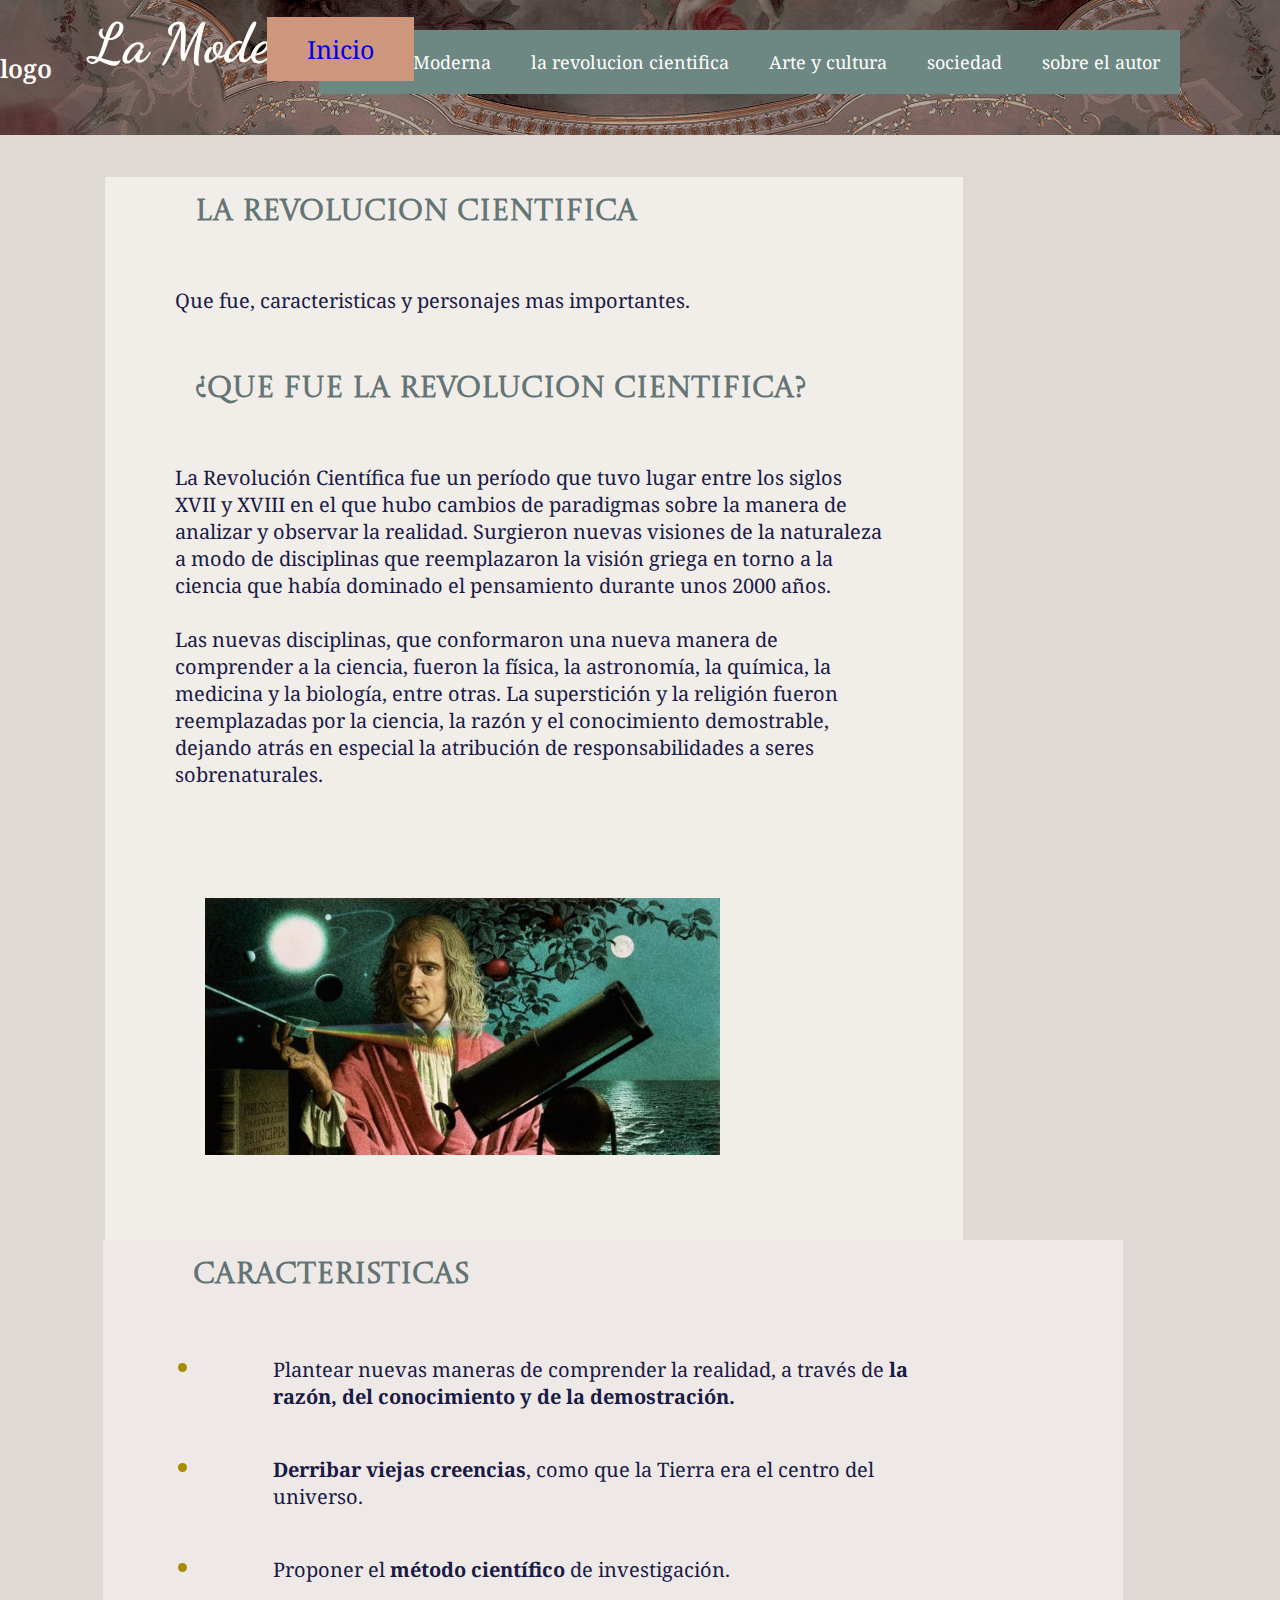
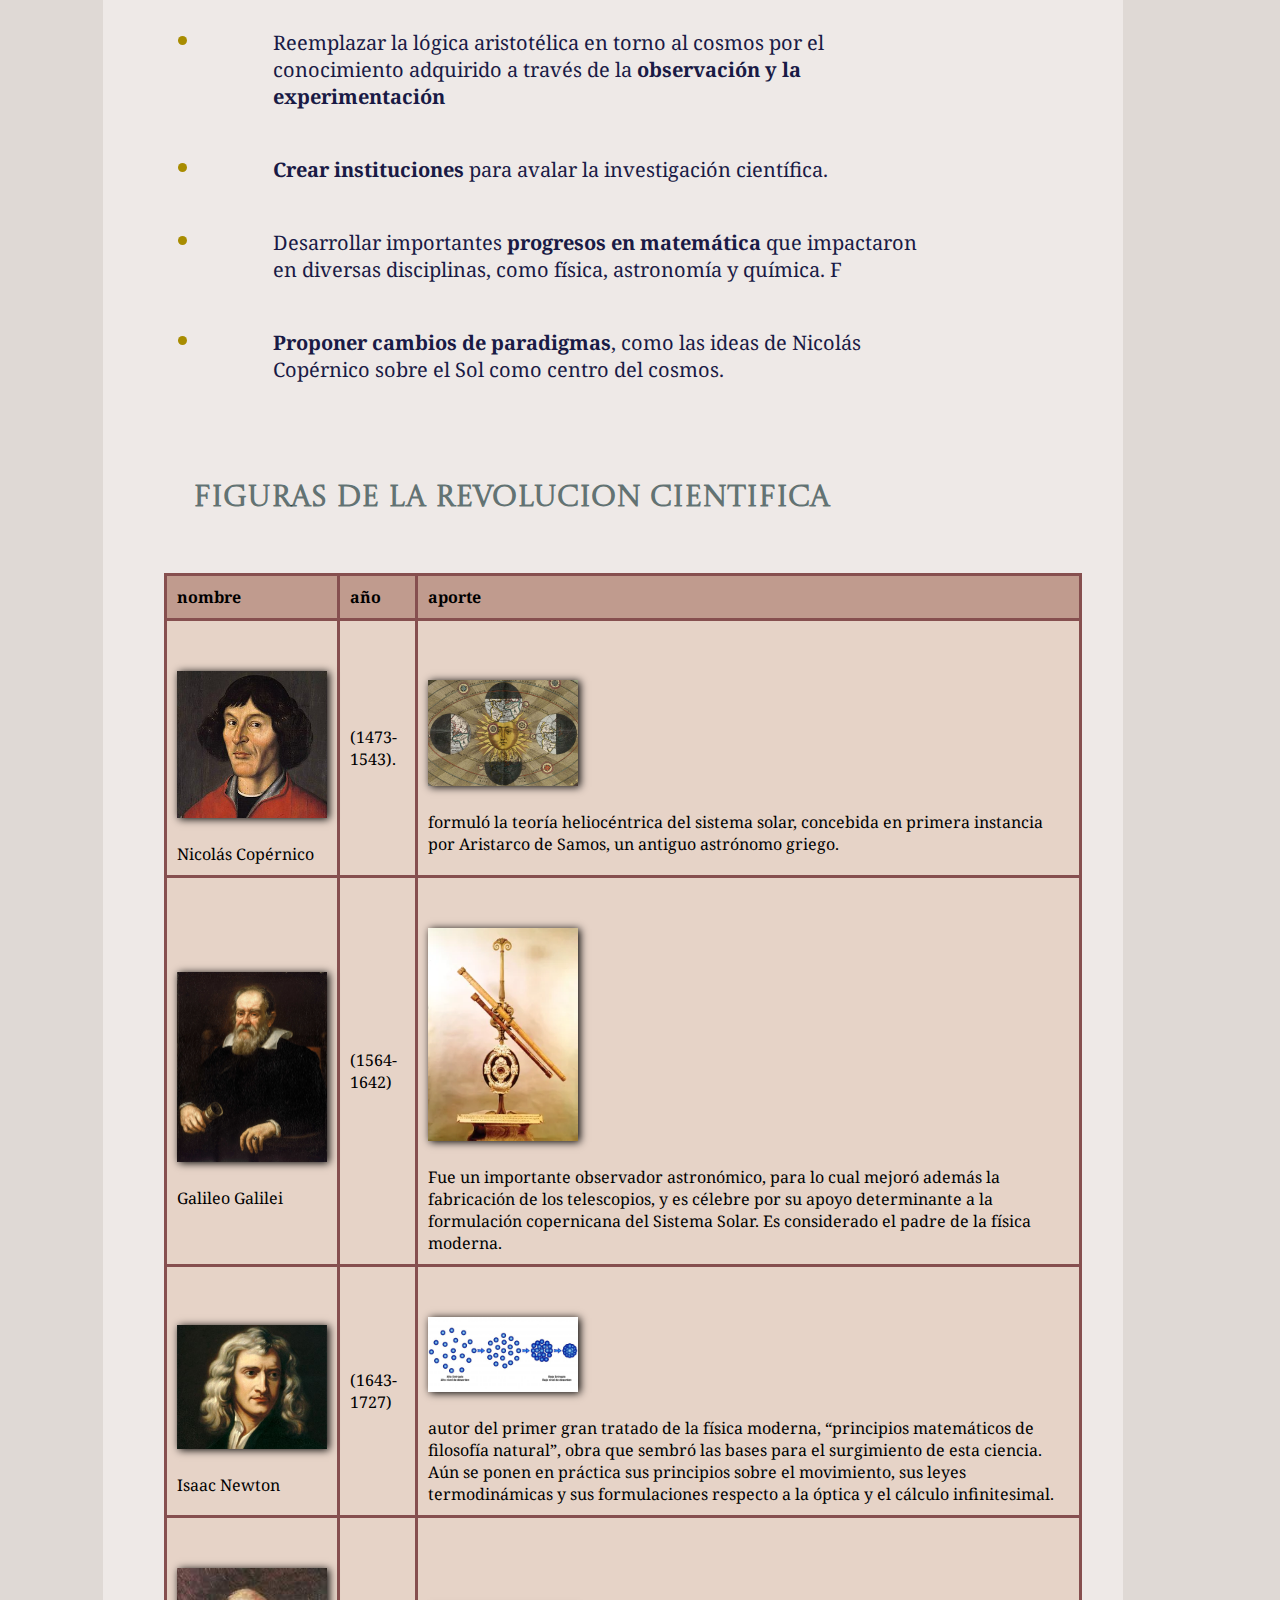
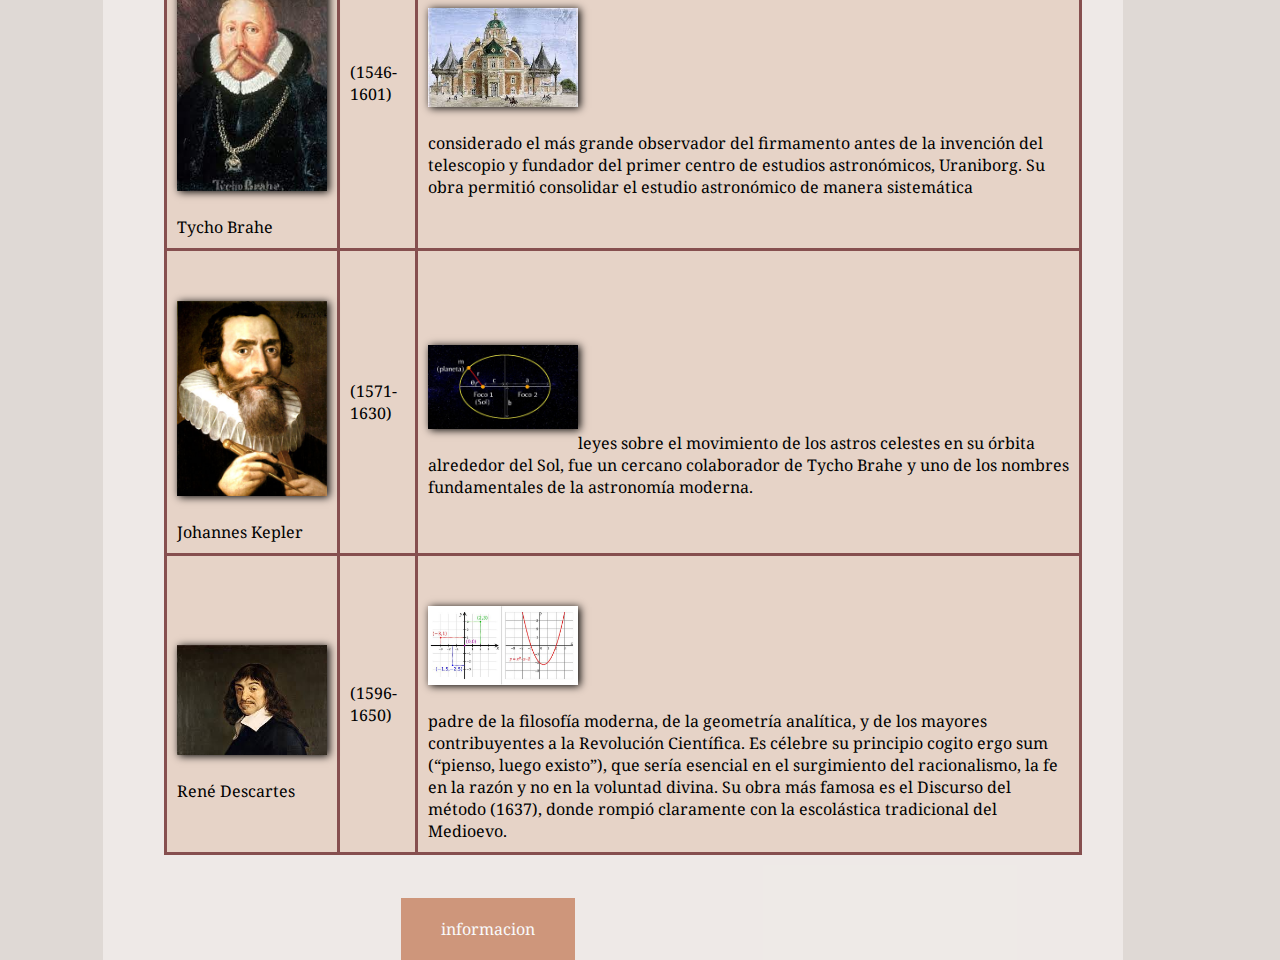
<file: index-revolucion cientifica.html>
<!DOCTYPE html>
<html lang="es">
<head>
    <meta charset="UTF-8">
    <meta http-equiv="X-UA-Compatible" content="IE=edge">
    <meta name="viewport" content="width=device-width, initial-scale=1.0">
    <title>revolucion cientifica</title>
    <link rel="stylesheet" href="rev cient.css">
    <link rel="shortcut icon" href="carpeta/icon.jpg">
</head>
<body>

  <header class=" header">
    <div class="menu container">
        <a href="#" class="logo">logo</a>
       
        <input type="checkbox" id="menu"/>
        <label for="menu">
            <img src="Untitled.png" class="menu-icono" alt="">
        </label>
        <nav class="navbar">
            <ul>

                <li><a href="index - copia.html">La Edad Moderna</a></li>
                <li><a href="index-revolucion cientifica.html">la revolucion cientifica</a></li>
                <li><a href="index-renacimiento.html">Arte y cultura</a></li>
                <li><a href="index-sociedad.html">sociedad</a></li>
                <li><a href="index-autor.html">sobre el autor</a></li>
               
                
            


            </ul>
        </nav>

    </div>
    <div class="content container">
        <h1>La Modernitè</h1>
        <ul><li><a href="index.html">Inicio</a></li></ul>
    </div>
  </header>











  <section class="cofi">


    <div class="cofi-content container">

        <div class="cofi-r">
        <h2>La revolucion cientifica</h2>
        <p> Que fue, caracteristicas y personajes mas importantes.
        </p>
        <h2>¿Que fue la revolucion cientifica?</h2>
        <p>La Revolución Científica fue un período que tuvo lugar entre los siglos XVII y XVIII en el que hubo cambios de paradigmas sobre la manera de analizar y observar la realidad. Surgieron nuevas visiones de la naturaleza a modo de disciplinas que reemplazaron la visión griega en torno a la ciencia que había dominado el pensamiento durante unos 2000 años.
            <br><br>

            Las nuevas disciplinas, que conformaron una nueva manera de comprender a la ciencia, fueron la física, la astronomía, la química, la medicina y la biología, entre otras. La superstición y la religión fueron reemplazadas por la ciencia, la razón y el conocimiento demostrable, dejando atrás en especial la atribución de responsabilidades a seres sobrenaturales.</p>
    
        <img class="cofi-img"src="carpeta/isaac.jpg" alt="renacimiento">
    </div>

        <div class="cofi-group">
            <h2>Caracteristicas</h2>
            <ul>
                <li><p>Plantear nuevas maneras de comprender la realidad, a través de <span> la razón, del conocimiento y de la demostración.</span>

                </p></li>
                <li><p><span>Derribar viejas creencias</span>, como que la Tierra era el centro del universo.</p></li>
                <li><p>Proponer el <span>método científico</span> de investigación.</p></li>
                <li><p>Reemplazar la lógica aristotélica en torno al cosmos por el conocimiento adquirido a través de la <span>observación y la experimentación</span></p></li>
                <li><p><span>Crear instituciones</span> para avalar la investigación científica.</p></li>
                <li><p>Desarrollar importantes <span>progresos en matemática</span> que impactaron en diversas disciplinas, como física, astronomía y química.

                    F</p></li>
                <li><p><span>Proponer cambios de paradigmas</span>, como las ideas de Nicolás Copérnico sobre el Sol como centro del cosmos.</p></li>
            </ul>

            
            <div class="cofi-1">
            <meta charset="utf-8">
            <h2>figuras de la revolucion cientifica</h2>
            <table>
                <tr>
                    <th>nombre</th>
                    <th>año</th>
                    <th>aporte</th>


                </tr>
                <tr>
                    <td><img src="carpeta/copernico.jpg" alt="a"><br>Nicolás Copérnico</td>
                    <td> (1473-1543).</td>
                    <td><img src="carpeta/helio.jpg" alt="a"><br>formuló la teoría heliocéntrica del sistema solar, concebida en primera instancia por Aristarco de Samos, un antiguo astrónomo griego.</td> 
                </tr>
                <tr>
                    <td><img src="carpeta/galileo.jpg" alt="a"><br>Galileo Galilei</td>
                    <td>(1564-1642) </td>
                    <td><img src="carpeta/telescopio.webp" alt="a"><br>Fue un importante observador astronómico, para lo cual mejoró además la fabricación de los telescopios, y es célebre por su apoyo determinante a la formulación copernicana del Sistema Solar. Es considerado el padre de la física moderna.</td> 
                </tr>
                <tr>
                    <td><img src="carpeta/new.jpg" alt="a"><br>Isaac Newton</td>
                    <td>(1643-1727)</td>
                    <td><img src="carpeta/termodinamica.jpg" alt="a"><br>autor del primer gran tratado de la física moderna, “principios matemáticos de filosofía natural”, obra que sembró las bases para el surgimiento de esta ciencia. Aún se ponen en práctica sus principios sobre el movimiento, sus leyes termodinámicas y sus formulaciones respecto a la óptica y el cálculo infinitesimal.</td>
                </tr>
                <tr>
                    <td><img src="carpeta/tycho.jfif" alt="a"><br>Tycho Brahe</td>
                    <td>(1546-1601)</td>
                    <td><img src="carpeta/obr.jfif" alt="a"><br>considerado el más grande observador del firmamento antes de la invención del telescopio y fundador del primer centro de estudios astronómicos, Uraniborg. Su obra permitió consolidar el estudio astronómico de manera sistemática</td>
                </tr>
                <tr>
                    <td><img src="carpeta/kepler.jpg" alt="a"><br>Johannes Kepler</td>
                    <td>(1571-1630)</td>
                    <td><img src="carpeta/leyes.webp" alt="a">leyes sobre el movimiento de los astros celestes en su órbita alrededor del Sol, fue un cercano colaborador de Tycho Brahe y uno de los nombres fundamentales de la astronomía moderna.</td>
                </tr>
                <tr><td><img src="carpeta/descartes.jfif" alt="a"><br>René Descartes</td>
                    <td>(1596-1650) </td>
                    <td><img src="carpeta/geometria.jpeg" alt="a"><br>padre de la filosofía moderna, de la geometría analítica, y de los mayores contribuyentes a la Revolución Científica. Es célebre su principio cogito ergo sum (“pienso, luego existo”), que sería esencial en el surgimiento del racionalismo, la fe en la razón y no en la voluntad divina. Su obra más famosa es el Discurso del método (1637), donde rompió claramente con la escolástica tradicional del Medioevo.

                    
                    </tr>
            </table>






        </div>
        <a href="#" class="btn-1">informacion</a>
    </div>

  </section>







    


  
  
  
</body>
</html>
</file>
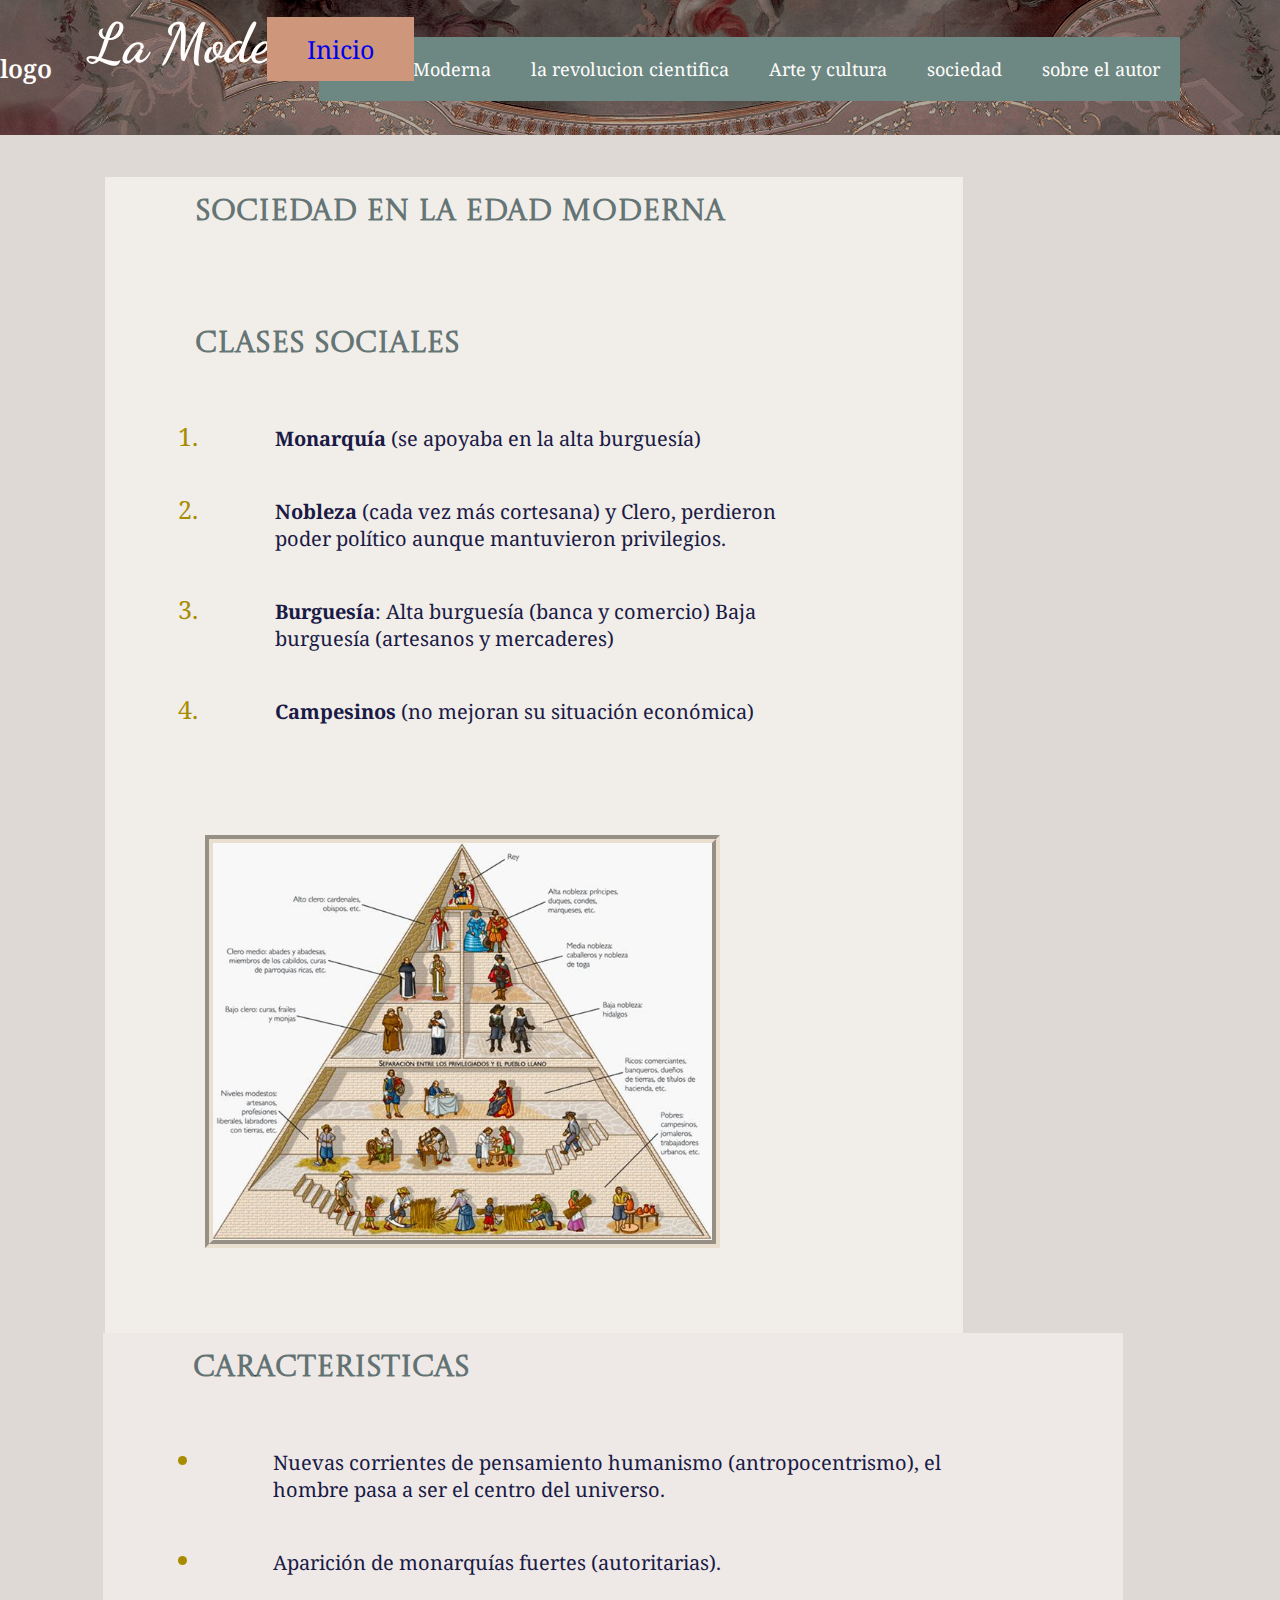
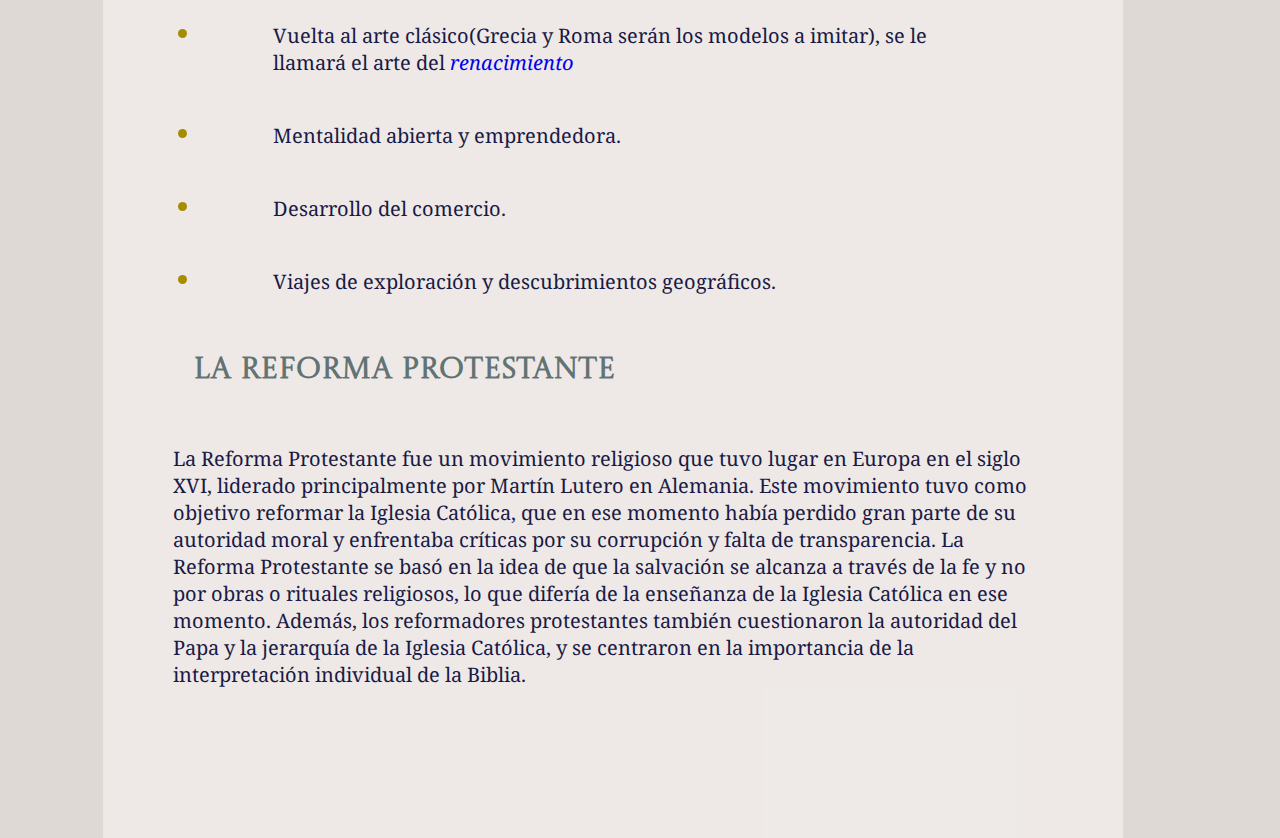
<file: index-sociedad.html>
<!DOCTYPE html>
<html lang="es">
<head>
    <meta charset="UTF-8">
    <meta http-equiv="X-UA-Compatible" content="IE=edge">
    <meta name="viewport" content="width=device-width, initial-scale=1.0">
    <title>sociedad en la edad moderna</title>
    <link rel="stylesheet" href="style - sociedad.css">
    <link rel="shortcut icon" href="carpeta/icon.jpg">
</head>
<body>

  <header class=" header">
    <div class="menu container">
        <a href="#" class="logo">logo</a>
       
        <input type="checkbox" id="menu"/>
        <label for="menu">
            <img src="Untitled.png" class="menu-icono" alt="">
        </label>
        <nav class="navbar">
            <ul>

                <li><a href="index - copia.html">La Edad Moderna</a></li>
                <li><a href="index-revolucion cientifica.html">la revolucion cientifica</a></li>
                <li><a href="index-renacimiento.html">Arte y cultura</a></li>
                <li><a href="index-sociedad.html">sociedad</a></li>
                <li><a href="index-autor.html">sobre el autor</a></li>
                
                
            


            </ul>
        </nav>

    </div>
    <div class="content container">
        <h1>La Modernitè</h1>
        <ul><li><a href="index.html">Inicio</a></li></ul>
    </div>
  </header>











  <section class="cofi">


    <div class="cofi-content container">

        <div class="cofi-r">
        <h2>sociedad en la edad moderna</h2>
        <br>


        <h2>Clases sociales</h2>
        <ol>
        
        <li><p><span>Monarquía</span> (se apoyaba en la alta burguesía)
        </p></li>
        <li><p><span>Nobleza</span> (cada vez más cortesana) y Clero, perdieron poder político aunque mantuvieron privilegios.</p></li>
        <li><p><span>Burguesía</span>: Alta burguesía (banca y comercio) Baja burguesía (artesanos y mercaderes)
        </p></li>
        <li><p><span>Campesinos</span> (no mejoran su situación económica)
        </p></li>
        
        
        </ol>
    
        <img class="cofi-img"src="carpeta/clases.jpg" alt="renacimiento">
    </div>

        <div class="cofi-group">
            <h2>Caracteristicas</h2>
            <ul>
                <li><p>Nuevas corrientes de pensamiento humanismo (antropocentrismo), el hombre pasa a ser el centro del universo.</p></li>
                <li><p>Aparición de monarquías fuertes (autoritarias).</p></li>
                <li><p>Vuelta al arte clásico(Grecia y Roma serán los modelos a imitar), se le llamará el arte del <a href="index-renacimiento.html">renacimiento</a>
                </p></li>
                <li><p>Mentalidad abierta y emprendedora.
                </p></li>
                <li><p>Desarrollo del comercio.
                </p></li>
                <li><p>Viajes de exploración y descubrimientos geográficos.
                </p></li>


            </ul>

            <div class="cofi-g">
                <h2>la reforma protestante</h2>
                
                <p>La Reforma Protestante fue un movimiento religioso que tuvo lugar en Europa en el siglo XVI, liderado principalmente por Martín Lutero en Alemania. Este movimiento tuvo como objetivo reformar la Iglesia Católica, que en ese momento había perdido gran parte de su autoridad moral y enfrentaba críticas por su corrupción y falta de transparencia.

                    La Reforma Protestante se basó en la idea de que la salvación se alcanza a través de la fe y no por obras o rituales religiosos, lo que difería de la enseñanza de la Iglesia Católica en ese momento. Además, los reformadores protestantes también cuestionaron la autoridad del Papa y la jerarquía de la Iglesia Católica, y se centraron en la importancia de la interpretación individual de la Biblia.</p>
                    <br><br><br><br><br></div>
        </div>

       
        </div>
        </section>
</file>
<file: style.css>
@import url('https://fonts.googleapis.com/css2?family=Bonheur+Royale&family=Dancing+Script:wght@400;600&display=swap');
@import url('https://fonts.googleapis.com/css2?family=Catamaran:wght@400;600&family=Noto+Serif&display=swap');
@import url('https://fonts.googleapis.com/css2?family=Bonheur+Royale&family=Castoro+Titling&display=swap');
*{
    margin: 0;
    padding: 0;
    box-sizing: border-box;
    text-decoration: none;
}

body{
    font-family: 'Catamaran', sans-serif;
font-family: 'Noto Serif', serif;

}
.h1{
    font-family: 'Dancing Script', cursive;
}
.container {
    max-width: 1200px;
    margin: 0 auto;
}

.header{
    background-image: linear-gradient(
        rgba(0,0,0,0.3),
        rgba(0,0,0,0.3)),
        url(ala.png);
    background-position: center bottom;
    background-repeat: no-repeat;
    background-size: cover; 
    min-height: 75vh;
    display: flex;
    align-items: center;
    justify-content: center;
}

.menu{
    position:absolute;
    top: 0;
    left: 0;
    right: 0;
    display: flex;
    align-items: center;
    justify-content: space-between;
}

.logo{
    color:#FFFDFC;
    font-size: 25px;
    font-weight: 600;
}
.menu .navbar ul li {
    position: relative;
    float: left;
    list-style: none;
}

.menu .navbar ul li a {
    font-size:18px;
    padding: 20px;
    color:#FFFDFC;
    display: block;
    font-family: 600;
    background-color: rgb(109, 136, 131);
    list-style: none;
}

.menu .navbar ul li a:hover{
    color: #CE967B;
    background-color: beige;
}

#menu {
    display:  none;
}
.menu-icono{
    width: 25px;
}

.menu label{
    cursor:pointer;
    display: none;
}
.header-content{
    text-align:center;

}
.header-content h1{
   
    font-size:75px;
    line-height: 80px;
    color:#e2e2e2;
    text-transform: uppercase;
    margin-bottom: 35px;
    text-shadow: 2px 2px 4px rgba(0, 0, 0, 0.5);
    margin-top: 20px;
}
.header-content p {
    font-size: 18px;
    color:#baa99b;
    padding:  250px;
    margin-bottom: 35px;
}

h1{
    color:#FFFDFC;
    text-align: center;
    font-family: 'Dancing Script', cursive;
    font-size: 100px;
    margin-top: 70px;
}

p {
    color: rgb(250, 222, 174);
    text-align: center;
    margin-bottom: 40px;
    font-size: 30px;
    font-style: italic;
}

.btn-1{
    display: inline-block;
    padding: 5px 35px;
    background-color: #CE967B;
    color: #F9FAFC;
}

.btn-1:hover {
    background-color: #ebad8d;
}
.content p {
    color: rgb(222, 215, 193);
    font-size: 20px;
    text-align:center;
}



















  .cofi{
    padding: 100px 0;
    background-color: #e5e0dd;
    position: relative;

    
  }

  .cofi-content{
    text-align: center;
    justify-content: center;
  }

  .cofi-content p{
    font-style: none;
    font-size: 20px;
    margin-bottom: 100px;
  }
  
.cofi-content h2{
    font-size: 30px;
    line-height: 70px;
    color: rgba(12, 66, 68, 0.607);
    text-transform:uppercase;
    padding: 0 90px;
    margin-bottom:40px;
    font-family: 'Castoro Titling', cursive;
}


p{
    font-size: 30px;
    color: rgb(24, 2, 45);
    padding: 0 30px;
    margin-bottom: 15px;
    text-align: center;
}

.txt-p {
    font-size: 30px;
    color: rgb(24, 2, 45);
    padding: 0 30px;
    margin-bottom: 1px;
    text-align: center;
    
}

 
.cofi-group{
    display: flex;
    justify-content: space-between
}

.cofi-group img {
    width: 250px;
    padding-top: 30px;
}


.cofi-group2{
    display: flex;
    justify-content: space-between;
    margin-bottom: 50px;
}

.cofi-group2 img {
    width: 200px;
    padding-top: 30px;
}


ul {
    list-style-type:square 
  }

  

  ul{
    list-style-type: disc; 
    color:rgb(168, 140, 0);
  }
 ul{
    font-size: 25px;
  }


*{
    margin: 0;
    padding:0%;
    box-sizing: border-box;
}


span{
    font-weight: bold;
}

span a:hover{
    text-decoration: underline;
}
a.cofi-1{
    height: 400px;
    border-style:ridge;
    border-color: rgb(239, 195, 195);
    border-width: 7px;
    margin: 2%;
    background-color: #c2cac6;
}



.cofi-1 {
   height: 400px;
   border-style:ridge;
   border-color: rgb(239, 195, 195);
   border-width: 7px;
   margin: 2%;
   background-color: #c2cac6;

}




.cofi-1 a:hover{
    color: #FFFDFC;
    text-decoration: underline;
 }




.cofi-2 {
    height: 400px;
    border-style:ridge;
    border-color: rgb(239, 195, 195);
    border-width: 7px;
    margin: 2%;
    background-color: #c2cac6;
  
 }
 .cofi-2 img{
    width: 300px;
    margin-bottom: 20px;
 }
 .cofi-2 a:hover{
    color: #FFFDFC;
    text-decoration: underline;
 }
 .cofi-3 {
    height: 400px;
    border-style:ridge;
    border-color:rgb(239, 195, 195);
     border-width: 7px;
   margin: 2%;
   background-color: #c2cac6;
 }



 .cofi-3 img{
    width: 280px;
    margin-bottom: 20px;
 }

 .cofi-3 a:hover{
    text-decoration: underline;
        color: #FFFDFC;
 }
 .cofi-4 {
    height: 400px;
    border-style:ridge;
    border-color: rgb(239, 195, 195);
    border-width: 7px;
    margin: 2%;
    background-color: #c2cac6;
 }

 .cofi-4 img{
    width: 280px;
    margin-bottom: 5px;
 }

.cof-4 a{
    padding-top: 20px;
}
 .cofi-4 a:hover{
    text-decoration: underline;
    color: #FFFDFC;
 }


 .cofi-5 {
    height: 400px;
    border-style:ridge;
    border-color: rgb(239, 195, 195);
    border-width: 7px;
    margin: 2%;
    background-color: #c2cac6;
 }
 .cofi-5 a:hover{
    text-decoration: underline;
    color: #FFFDFC;
 }
 .cofi-5 img{
    margin-bottom: 12px;
 }
</file>
<file: style - copia.css>
@import url('https://fonts.googleapis.com/css2?family=Bonheur+Royale&family=Dancing+Script:wght@400;600&display=swap');
@import url('https://fonts.googleapis.com/css2?family=Catamaran:wght@400;600&family=Noto+Serif&display=swap');
@import url('https://fonts.googleapis.com/css2?family=Bonheur+Royale&family=Castoro+Titling&display=swap');
*{
    margin: 0;
    padding: 0;
    box-sizing: border-box;
    text-decoration: none;
}

body{
    font-family: 'Catamaran', sans-serif;
font-family: 'Noto Serif', serif;

}

.container {
    max-width: 1800px;
    margin-left:0;
    height: 15vh;
}

.header{
    background-image: linear-gradient(
        rgba(0,0,0,0.3),
        rgba(0,0,0,0.3)),
        url(ala.png);
    background-position: center bottom;
    background-repeat: no-repeat;
    background-size: cover; 
    min-height: 10vh;
    display: flex;
    align-items: center;
    justify-content: center;

}

.menu{
    position:absolute;
    top: 0;
    left: 0;
    right: 0;
    display: flex;
    align-items: center;
    justify-content: space-between;
}

.logo{
    color:#FFFDFC;
    font-size: 25px;
    font-weight: 600;
}
.menu .navbar ul li {
    position: relative;
    float: left;
    list-style: none;
}

.menu .navbar ul li a {
    font-size:18px;
    padding: 20px;
    color:#FFFDFC;
    display: block;
    font-family: 600;
    background-color: rgb(109, 136, 131);
    list-style: none;
}

.menu .navbar ul li a:hover{
    color: #CE967B;
    background-color: beige;
}

#menu {
    display:  none;
}
.menu-icono{
    width: 25px;
}

.menu label{
    cursor:pointer;
    display: none;
}
.header-content{
    text-align:left;

}
.header-content h1{
   
    font-size:55px;
    line-height: 80px;
    color:#e9e0e0;
    text-transform: uppercase;
    margin-bottom: 35px;
    text-shadow: 2px 2px 4px rgba(119, 7, 7, 0.5);

}
.header-content p {
    font-size: 18px;
    color:#baa99b;
    padding:  250px;
    margin-bottom: 35px;
}



h1{
    color:#FFFDFC;
    text-align: left;
    font-family: 'Dancing Script', cursive;
    font-size: 55px;
    margin-top: 10px;
    margin-bottom: 30px;
    position: absolute;
    left: 90px;
    right: 0;
    width:35%;
}


.btn-1{
    display: inline-block;
    padding: 20px 40px;
    background-color: #CE967B;
    color: #F9FAFC;
    margin-top: 23px;
    margin-right: 250px;
}

.btn-1:hover {
    background-color: #ebad8d;
}




.content ul li{
    display: inline-block;
    padding: 15px 40px;
    background-color: #CE967B;
    color: #F9FAFC;
    margin-top: -7px;
    margin-right: 500px;
    
}

.content ul li:hover {
    background-color: #ebad8d;
}





.content p {
    color: rgb(212, 202, 167);
    font-size: 20px;
    text-align:center;}






.content ul li{
    position: relative;
    float: left;
    list-style: none;
}




















p{
    font-size: 18px;
    color: rgb(24, 2, 45);
    padding: 0 30px;
    text-align: left;
    margin-bottom: 15px;

}

.txt-p {
    width: 1050px;
    margin-left:30px;

}
.cofi-img{
    margin-right: 250px;
    margin-top: 40px;
    margin-bottom:80px;
    width: 70%;
    margin-left: 100px;

}

body{
    background-color: #dfd9d5;
    
}

.cofi{
    padding: 80px 0;
    position: relative;
    margin-top:2%;
    text-align: left;  
    background-color: #f1ede9;
    margin-left: 10%;
    margin-right: 12%;
  }
  
.cofi-content h2{
    font-size: 30px;
    line-height: 70px;
    color: rgba(12, 66, 68, 0.607);
    text-transform:uppercase;
    padding: 0 90px;
    margin-bottom:40px;
    font-family: 'Castoro Titling', cursive;
    margin-right: 200px;

}


.cofi-content h2{
    margin-right: 200px;
    margin-left: 100px;
}
 
.cofi-group{
    width: 1000px;
    margin-left: 20px;
    margin-right: 200px;
    margin-top: 15%;
 
   
}

.cofi-group h2{
    padding-top: 90px;
}


ul {
    list-style-type:square 
    
  }

  ul{
    margin-left: 100px;
    margin-top: 2px;
    margin-bottom:80px;
  }

  ul{
    list-style-type: disc; 
    color:rgb(168, 140, 0);
  }
 ul{
    font-size: 25px;
  }
  *{
    margin: 0;
    padding:0%;
    box-sizing: border-box;
}



.cofi-c {
    padding-top: 800px;
}


#an{
    font-style:italic;
}

.cofi-content a{
    font-weight: bold;
}

.cofi-content a:hover{
    text-decoration:underline
}
.cofi-group a{
    font-weight: bold;
}

.cofi-group a:hover{
    text-decoration:underline
}






















 .timeline-section h2{
   text-align: left;
  margin-left: -14px;
  
}



.timeline-section{
    background-color:rgb(243, 236, 231);
    min-height: 100vh;
    padding: 100px 15px;
    position: relative;
   max-width: 1800px;
   padding:100px;
    margin-left: 10%;
    margin-right: 12%;
    padding-top: 2px;
}


.timeline-items{
    max-width:1000px;
    margin:auto;
    display: flex;
    flex-wrap: wrap;
    position: relative;
    margin-left: 40px;
    margin-right: 40px;
}

.timeline-items::before{
    content:'';
    position:absolute;
    width: 2px;
    height:125%;
    background-color: #00050b;
    left: calc(50% - 1px);
}

.timeline-item{
    margin-bottom: 10px;
    width:100%;
    position: relative;
}

.timeline-item:last-child{
    margin-bottom:0;
}

.timeline-item:nth-child(odd){
    padding-right: calc(50% + 30px);
    text-align: right;
}

.timeline-item:nth-child(even){
    padding-left: calc(50% + 30px);
}

.timeline-dot{
    height:16px;
    width: 16px;
    background-color:#8b4167;
    position:absolute;
    left: calc(50% - 10px);
    border-radius: 50%;
    top:10px;
}

.timeline-date{
    font-size:20px;
    color:rgb(137, 4, 31);
    margin: 6px 0 6px;
}

.timeline-content{
    background-color: rgb(177, 184, 159);
    padding:10px;
    border-radius: 35px;  
}
 
.timeline-content h3{
    font-size:20px;
    color:rgb(253, 237, 237);
    margin: 0 0 6px;
}

.timeline-content p{
    color:rgb(49, 1, 44);
    font-size:18px;
    font-weight: 400;
    line-height:23px;
}

@media(max-width: 767px){
    .timeline-items::before{
        left: 7px;
    }
    .timeline-item:nth-child(odd){
        padding-right: 0;
        text-align: left;
    }
    .timeline-item:nth-child(odd),
    .timeline-item:nth-child(even){
        padding-left: 37px;
    }
    .timeline-dot{
        left:0;
    }
}

h2{
    font-size: 30px;
    line-height: 70px;
    color: rgba(12, 66, 68, 0.607);
    text-transform:uppercase;
    padding: 0 90px;
    margin-bottom:40px;
    font-family:'Castoro Titling', cursive;;
}


span{
    font-weight:bold;
}
</file>
<file: arte.css>
@import url('https://fonts.googleapis.com/css2?family=Bonheur+Royale&family=Dancing+Script:wght@400;600&display=swap');
@import url('https://fonts.googleapis.com/css2?family=Catamaran:wght@400;600&family=Noto+Serif&display=swap');
@import url('https://fonts.googleapis.com/css2?family=Bonheur+Royale&family=Castoro+Titling&display=swap');
*{
    margin: 0;
    padding: 0;
    box-sizing: border-box;
    text-decoration: none;
}

body{
    font-family: 'Catamaran', sans-serif;
font-family: 'Noto Serif', serif;

}

.container {
    max-width: 1800px;
    margin-left:0;
    height: 15vh;
}

.header{
    background-image: linear-gradient(
        rgba(0,0,0,0.3),
        rgba(0,0,0,0.3)),
        url(ala.png);
    background-position: center bottom;
    background-repeat: no-repeat;
    background-size: cover; 
    min-height: 10vh;
    display: flex;
    align-items: center;
    justify-content: center;

}

.menu{
    position:absolute;
    top: 0;
    left: 0;
    right: 0;
    display: flex;
    align-items: center;
    justify-content: space-between;
}

.logo{
    color:#FFFDFC;
    font-size: 25px;
    font-weight: 600;
}
.menu .navbar ul li {
    position: relative;
    float: left;
    list-style: none;
}

.menu .navbar ul li a {
    font-size:18px;
    padding: 20px;
    color:#FFFDFC;
    display: block;
    font-family: 600;
    background-color: rgb(109, 136, 131);
    list-style: none;
}

.menu .navbar ul li a:hover{
    color: #CE967B;
    background-color: beige;
}

#menu {
    display:  none;
}
.menu-icono{
    width: 25px;
}

.menu label{
    cursor:pointer;
    display: none;
}
.header-content{
    text-align:left;

}
.header-content h1{
   
    font-size:55px;
    line-height: 80px;
    color:#e9e0e0;
    text-transform: uppercase;
    margin-bottom: 35px;
    text-shadow: 2px 2px 4px rgba(119, 7, 7, 0.5);

}
.header-content p {
    font-size: 18px;
    color:#baa99b;
    padding:  250px;
    margin-bottom: 35px;
}



h1{
    color:#FFFDFC;
    text-align: left;
    font-family: 'Dancing Script', cursive;
    font-size: 55px;
    margin-top: 10px;
    margin-bottom: 30px;
    position: absolute;
    left: 90px;
    right: 0;
    width:35%;
}


.btn-1{
    display: inline-block;
    padding: 20px 40px;
    background-color: #CE967B;
    color: #F9FAFC;
    margin-top: 23px;
    margin-right: 250px;
}

.btn-1:hover {
    background-color: #ebad8d;
}




.content ul li{
    display: inline-block;
    padding: 15px 40px;
    background-color: #CE967B;
    color: #F9FAFC;
    margin-top: 15px;
    margin-right: 400px;
    
}

.content ul li:hover {
    background-color: #ebad8d;
}





.content p {
    color: rgb(212, 202, 167);
    font-size: 20px;
    text-align:center;}






.content ul li{
    position: relative;
    float: left;
    list-style: none;
}


















p{
    font-size: 18px;
    color: rgb(24, 2, 45);
    padding: 0 30px;
    text-align: left;
    margin-bottom: 15px;
}

.txt-p {
    width: 1050px;
}
.cofi-img{
    transform: scale(9);
    margin-left: 60px;
    margin-top: 60px;
    margin-bottom:60px;}


    p {
        color: rgb(25, 26, 69);
        text-align: left;
        margin-bottom: 40px;
        font-size: 20px;
        margin-left: 18px;
        margin-right: 30px;
    }
    
    
    .txt-p {
        width: 1050px;
        margin-top: -30px;
        margin-left: 50px;
       
    }
    .cofi-r img{
        margin-left: 120px; 
        margin-top: 90px;
        margin-bottom:80px;
        width: 70%;
        transform: scale(1.2);
        border: 8px groove rgb(160, 134, 95);
        box-shadow: 2px 2px 10px;

        }
    
    body{
        background-color: #dfd9d5;
        text-align: left;
    }
    
    
    
    .cofi{
        padding: 100px 0;
        position: relative;
        text-align: center;
        margin-left: 8%;
        margin-right: 8%;
    }
      
    
    .cofi-r{
        
        background-color:#efeae8f9;
        text-align: left;
        margin-left: 4%;
        margin-right: 10%;
        padding: -10px;
    }
    
   .cofi-r p{
        margin-top: -10px;
    }

    .cofi-o h2 {
       margin-left: 10px;
       margin-top: 40px;
    }

    .cofi-o p{
        margin-left:60px;
    }
      
    .cofi-content h2{
        font-size: 30px;
        line-height: 70px;
        padding: 0 90px;
        margin-bottom:40px;
        font-family: 'Castoro Titling', cursive;
        color:rgb(76, 121, 132);
       

    }

    #titulo{
        font-size: 40px;
        text-transform:uppercase;
        color:rgb(61, 118, 115)
       
     }

    .cofi-group{
        background-color: #eeeae7f9;
        margin-left: 4%;
        margin-right: 10%;
        padding: 110px;
        text-align: left;
        margin-top: -9%;
     
       
    }




    

    .cofi-group h2{
        color: rgb(76, 121, 132);
        margin-left: -90px;
        margin-top: 50px;
    }
    
    ul {
        list-style-type:square 
      }
    
      ul{
        
        margin-top: 2px;
        margin-bottom:80px;
      }
    
      ul{
        list-style-type: disc; 
        color:rgb(168, 140, 0);
      }
     ul{
        font-size: 25px;
      }
      *{
        margin: 0;
        padding:0%;
        box-sizing: border-box;
    }


    li{
        padding-left: -20px;
    }
    .cofi-1{
        text-align: center;
    }


    .cofi-1 img{
        text-align: center;
        width: 500px;
        box-shadow: 2px 1px 8px;
        margin-top: 40px;
        margin-bottom: 20px;
    }



span{
    font-weight:bold;
}
</file>
<file: rev cient.css>
@import url('https://fonts.googleapis.com/css2?family=Bonheur+Royale&family=Dancing+Script:wght@400;600&display=swap');
@import url('https://fonts.googleapis.com/css2?family=Catamaran:wght@400;600&family=Noto+Serif&display=swap');
@import url('https://fonts.googleapis.com/css2?family=Bonheur+Royale&family=Castoro+Titling&display=swap');
*{
    margin: 0;
    padding: 0;
    box-sizing: border-box;
    text-decoration: none;
}

body{
    font-family: 'Catamaran', sans-serif;
font-family: 'Noto Serif', serif;

}

.container {
    max-width: 1800px;
    margin-left:0;
    height: 15vh;
}

.header{
    background-image: linear-gradient(
        rgba(0,0,0,0.3),
        rgba(0,0,0,0.3)),
        url(ala.png);
    background-position: center bottom;
    background-repeat: no-repeat;
    background-size: cover; 
    min-height: 10vh;
    display: flex;
    align-items: center;
    justify-content: center;

}

.menu{
    position:absolute;
    top: 0;
    left: 0;
    right: 0;
    display: flex;
    align-items: center;
    justify-content: space-between;
}

.logo{
    color:#FFFDFC;
    font-size: 25px;
    font-weight: 600;
}
.menu .navbar ul li {
    position: relative;
    float: left;
    list-style: none;
}

.menu .navbar ul li a {
    font-size:18px;
    padding: 20px;
    color:#FFFDFC;
    display: block;
    font-family: 600;
    background-color: rgb(109, 136, 131);
    list-style: none;
}

.menu .navbar ul li a:hover{
    color: #CE967B;
    background-color: beige;
}

#menu {
    display:  none;
}
.menu-icono{
    width: 25px;
}

.menu label{
    cursor:pointer;
    display: none;
}
.header-content{
    text-align:left;

}
.header-content h1{
   
    font-size:55px;
    line-height: 80px;
    color:#e9e0e0;
    text-transform: uppercase;
    margin-bottom: 35px;
    text-shadow: 2px 2px 4px rgba(119, 7, 7, 0.5);

}
.header-content p {
    font-size: 18px;
    color:#baa99b;
    padding:  250px;
    margin-bottom: 35px;
}



h1{
    color:#FFFDFC;
    text-align: left;
    font-family: 'Dancing Script', cursive;
    font-size: 55px;
    margin-top: 10px;
    margin-bottom: 30px;
    position: absolute;
    left: 90px;
    right: 0;
    width:35%;
}


.btn-1{
    display: inline-block;
    padding: 20px 40px;
    background-color: #CE967B;
    color: #F9FAFC;
    margin-top: 23px;
    margin-right: 250px;
}

.btn-1:hover {
    background-color: #ebad8d;
}




.content ul li{
    display: inline-block;
    padding: 15px 40px;
    background-color: #CE967B;
    color: #F9FAFC;
    margin-top: 15px;
    margin-right: 600px;
    
}

.content ul li:hover {
    background-color: #ebad8d;
}





.content p {
    color: rgb(212, 202, 167);
    font-size: 20px;
    text-align:center;}






.content ul li{
    position: relative;
    float: left;
    list-style: none;
}























p {
    color: rgb(25, 26, 69);
    text-align: left;
    margin-bottom: 40px;
    font-size: 20px;
    margin-left: 70px;
    margin-right: 80px;
}


.txt-p {
    width: 1050px;
   
}
.cofi-img{
    margin-left: 100px;
    margin-top: 70px;
    margin-bottom:80px;
    width: 60%;
}

body{
    background-color:#dfd9d5;
}



.cofi{
    padding: 80px 0;
    position: relative;
    text-align: center;
    margin-left: 3%;
    margin-right: 10%;
    margin-top: -3%;
 
  }
  

.cofi-r{
    margin-left: 6%;
    margin-right: 17%;
    background-color: #f1ede9;
    text-align: left;
}


  
.cofi-content h2{
    font-size: 30px;
    line-height: 70px;
    color: rgba(3, 35, 36, 0.607);
    text-transform:uppercase;
    padding: 0 90px;
    margin-bottom:40px;
    font-family: 'Castoro Titling', cursive;
}
 
.cofi-group{
    width: 1020px;
    background-color: #eeeae7f9;
    margin-left: 5.8%;
    
   
}

.cofi-group h2{
    text-align: left;
}


ul {
    list-style-type:square 
  }

  ul{
    margin-left: 100px;
    margin-right: 100px;
    margin-top: 2px;
    margin-bottom:80px;
  }

  ul{
    list-style-type: disc; 
    color:rgb(168, 140, 0);
  }
 ul{
    font-size: 25px;
  }
  *{
    margin: 0;
    padding:0%;
    box-sizing: border-box;
}


table{
    width: 90%;
    margin-bottom: 20px;
    border-collapse: collapse;
    text-align: left;
    margin-left: 6%;
   
}
table th, td{
    border:3px solid rgb(134, 79, 79);
    background-color: #c09b8e;
}

td, th{
    padding: 10px;
    background-color: #e6d3c7;
}

th{
    text-align: left;
}


span{
    font-weight:bold;
}



.cofi-1 img{
    text-align: center;
    width: 150px;
    box-shadow: 2px 1px 8px;
    margin-top: 40px;
    margin-bottom: 20px;
}
</file>
<file: style - sociedad.css>
@import url('https://fonts.googleapis.com/css2?family=Bonheur+Royale&family=Dancing+Script:wght@400;600&display=swap');
@import url('https://fonts.googleapis.com/css2?family=Catamaran:wght@400;600&family=Noto+Serif&display=swap');
@import url('https://fonts.googleapis.com/css2?family=Bonheur+Royale&family=Castoro+Titling&display=swap');
*{
    margin: 0;
    padding: 0;
    box-sizing: border-box;
    text-decoration: none;
}

body{
    font-family: 'Catamaran', sans-serif;
font-family: 'Noto Serif', serif;

}

.container {
    max-width: 1800px;
    margin-left:0;
    height: 15vh;
}

.header{
    background-image: linear-gradient(
        rgba(0,0,0,0.3),
        rgba(0,0,0,0.3)),
        url(ala.png);
    background-position: center bottom;
    background-repeat: no-repeat;
    background-size: cover; 
    min-height: 10vh;
    display: flex;
    align-items: center;
    justify-content: center;

}

.menu{
    position:absolute;
    top: 0;
    left: 0;
    right: 0;
    display: flex;
    align-items: center;
    justify-content: space-between;
}

.logo{
    color:#FFFDFC;
    font-size: 25px;
    font-weight: 600;
}
.menu .navbar ul li {
    position: relative;
    float: left;
    list-style: none;
}

.menu .navbar ul li a {
    font-size:18px;
    padding: 20px;
    color:#FFFDFC;
    display: block;
    font-family: 600;
    background-color: rgb(109, 136, 131);
    list-style: none;
}

.menu .navbar ul li a:hover{
    color: #CE967B;
    background-color: beige;
}

#menu {
    display:  none;
}
.menu-icono{
    width: 25px;
}

.menu label{
    cursor:pointer;
    display: none;
}
.header-content{
    text-align:left;

}
.header-content h1{
   
    font-size:55px;
    line-height: 80px;
    color:#e9e0e0;
    text-transform: uppercase;
    margin-bottom: 35px;
    text-shadow: 2px 2px 4px rgba(119, 7, 7, 0.5);

}
.header-content p {
    font-size: 18px;
    color:#baa99b;
    padding:  250px;
    margin-bottom: 35px;
}



h1{
    color:#FFFDFC;
    text-align: left;
    font-family: 'Dancing Script', cursive;
    font-size: 55px;
    margin-top: 10px;
    margin-bottom: 30px;
    position: absolute;
    left: 90px;
    right: 0;
    width:35%;
}


.btn-1{
    display: inline-block;
    padding: 20px 40px;
    background-color: #CE967B;
    color: #F9FAFC;
    margin-top: 23px;
    margin-right: 250px;
}

.btn-1:hover {
    background-color: #ebad8d;
}




.content ul li{
    display: inline-block;
    padding: 15px 40px;
    background-color: #CE967B;
    color: #F9FAFC;
    margin-top: 15px;
    margin-right: 600px;
    
}

.content ul li:hover {
    background-color: #ebad8d;
}





.content p {
    color: rgb(212, 202, 167);
    font-size: 20px;
    text-align:center;}






.content ul li{
    position: relative;
    float: left;
    list-style: none;
}























p {
    color: rgb(25, 26, 69);
    text-align: left;
    margin-bottom: 40px;
    font-size: 20px;
    margin-left: 70px;
    margin-right: 80px;
}


.txt-p {
    width: 1050px;
   
}
.cofi-img{
    margin-left: 100px;
    margin-top: 70px;
    margin-bottom:80px;
    width: 60%;
}

body{
    background-color:#dfd9d5;
    text-align: left;
}







.cofi{
    padding: 80px 0;
    position: relative;
    text-align: center;
    margin-left: 3%;
    margin-right: 10%;
    margin-top: -3%;
 
  }
  

.cofi-r{
    margin-left: 6%;
    margin-right: 17%;
    background-color: #f1ede9;
    text-align: left;
}


  
.cofi-content h2{
    font-size: 30px;
    line-height: 70px;
    color: rgba(3, 35, 36, 0.607);
    text-transform:uppercase;
    padding: 0 90px;
    margin-bottom:40px;
    font-family: 'Castoro Titling', cursive;
}
 
.cofi-group{
    width: 1020px;
    background-color: #eeeae7f9;
    margin-left: 5.8%;
  
 
   
}

.cofi-group h2{
    text-align: left;

}


ul {
    list-style-type:square 
  }

  ul{
    margin-left: 100px;
    margin-right: 100px;
    margin-top: 2px;
    margin-bottom:2px;
  }

  ul{
    list-style-type: disc; 
    color:rgb(168, 140, 0);
  }
 ul{
    font-size: 25px;
  }
  *{
    margin: 0;
    padding:0%;
    box-sizing: border-box;
}


img{
    border: 8px groove rgb(234, 223, 207);
}








.cofi-g {
    margin-bottom: 10px;
}


span{
    font-weight:bold;
}

.cofi-group a{
    font-style: italic;
}

.cofi-group a:hover{
    text-decoration: underline;
}






  ol{
    margin-left: 100px;
    margin-right: 100px;
    margin-top: 2px;
    margin-bottom:2px;
  }

  ol{
    
    color:rgb(168, 140, 0);
  }
 ol{
    font-size: 25px;
  }
</file>
